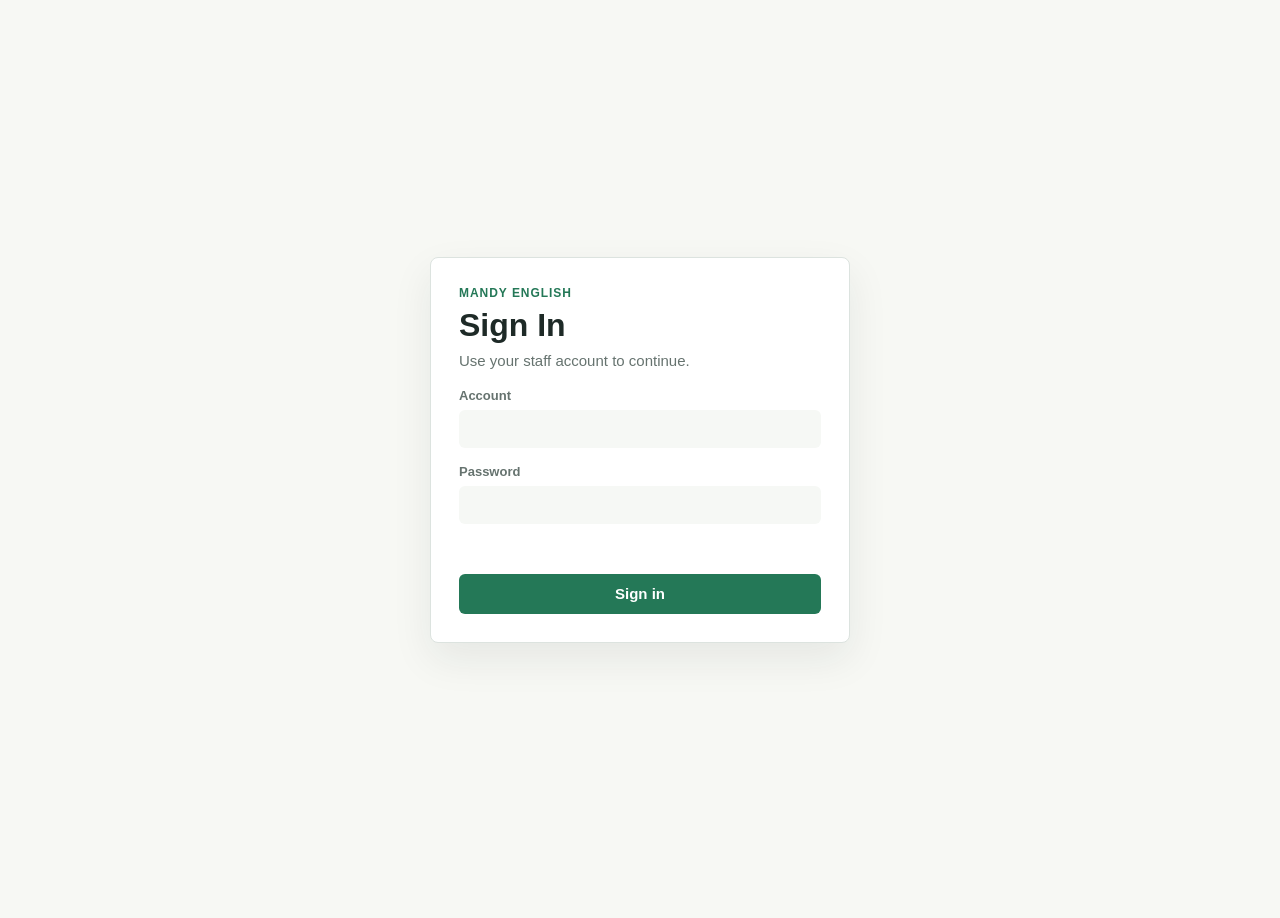
<file: index.html>
<!DOCTYPE html>
<html lang="en">
<head>
  <meta charset="UTF-8">
  <meta name="viewport" content="width=device-width, initial-scale=1.0">
  <meta name="theme-color" content="#0f5c51">
  <meta name="apple-mobile-web-app-capable" content="yes">
  <meta name="apple-mobile-web-app-status-bar-style" content="default">
  <meta name="apple-mobile-web-app-title" content="Mandy Dashboard">
  <title>Mandy English Student Management</title>
  <link rel="manifest" href="manifest.webmanifest">
  <link rel="apple-touch-icon" href="assets/mandy-logo.png">
  <link rel="stylesheet" href="styles.css?v=20261103-teachers-report1">
</head>
<body>
  <header class="app-header">
    <div class="app-brand">
      <span class="app-brand-mark">
        <img src="assets/mandy-logo.png" alt="Mandy English logo">
      </span>
      <div>
        <p class="eyebrow">Student Management</p>
        <h1>Mandy English</h1>
      </div>
      <button id="sidebarToggle" class="sidebar-toggle nav-collapse-button" type="button" aria-label="Collapse navigation" aria-expanded="true">
        <span aria-hidden="true">☰</span>
      </button>
      <button id="mobileQuickLoadDriveData" class="quick-drive-button mobile-quick-drive" type="button" aria-label="Load data from Drive" title="Load from Drive">
        <svg viewBox="0 0 24 24" aria-hidden="true">
          <path d="M12 4v10"/>
          <path d="m8 10 4 4 4-4"/>
          <path d="M5 17.5A4.5 4.5 0 0 1 7.8 9.4 5.5 5.5 0 0 1 18.4 11 3.5 3.5 0 0 1 18 18H6.5"/>
        </svg>
      </button>
    </div>
    <div class="header-actions">
      <button id="themeToggle" class="theme-toggle" type="button" aria-label="Theme is fixed to light" hidden>Light</button>
      <button id="quickLoadDriveData" class="quick-drive-button" type="button" aria-label="Load data from Drive" title="Load from Drive">
        <svg viewBox="0 0 24 24" aria-hidden="true">
          <path d="M12 4v10"/>
          <path d="m8 10 4 4 4-4"/>
          <path d="M5 17.5A4.5 4.5 0 0 1 7.8 9.4 5.5 5.5 0 0 1 18.4 11 3.5 3.5 0 0 1 18 18H6.5"/>
        </svg>
      </button>
      <div class="account-menu">
        <button id="currentUserPill" class="current-user-pill" type="button" aria-haspopup="true" aria-expanded="false" hidden></button>
        <div id="accountDropdown" class="account-dropdown" aria-label="Account tools">
          <button id="loadDriveData" class="ghost-button" type="button">Load from Drive</button>
          <button id="saveDriveData" class="ghost-button" type="button">Save to Drive</button>
          <button id="saveData" class="primary-button" type="button">Save changes</button>
          <button id="exportBackup" class="ghost-button" type="button">Export Backup</button>
          <button id="importBackup" class="ghost-button" type="button">Import Backup</button>
          <button id="resetOwnPassword" class="ghost-button" type="button">Reset password</button>
          <button id="signOut" class="ghost-button" type="button">Sign out</button>
          <button id="resetData" class="ghost-button developer-only-action" type="button">Reset sample data</button>
        </div>
      </div>
      <input id="importBackupFile" class="hidden-file-input" type="file" accept="application/json,.json">
    </div>
  </header>

  <main>
    <div class="mobile-command-bar" aria-label="Mobile controls">
      <button id="mobileTabsToggle" class="ghost-button mobile-command-button" type="button" aria-expanded="false">Menu</button>
      <button id="mobileAccountToggle" class="ghost-button mobile-command-button" type="button" aria-expanded="false">Account</button>
    </div>
    <nav class="tabs" aria-label="Main sections">
      <span class="nav-section-label">Daily Work</span>
      <button class="tab-button" data-tab="dashboardTab" type="button"><span class="nav-icon" aria-hidden="true"><svg viewBox="0 0 24 24"><path d="M4 13.5 12 6l8 7.5"/><path d="M6.5 12.5V20h11v-7.5"/></svg></span><span class="nav-text">Dashboard</span></button>
      <button class="tab-button active" data-tab="scheduleTab" type="button"><span class="nav-icon" aria-hidden="true"><svg viewBox="0 0 24 24"><path d="M7 3v4M17 3v4M4 8h16M6 5h12a2 2 0 0 1 2 2v12H4V7a2 2 0 0 1 2-2Z"/><path d="M8 12h3M13 12h3M8 16h3M13 16h3"/></svg></span><span class="nav-text">Schedule</span></button>
      <button class="tab-button" data-tab="teachersTab" type="button"><span class="nav-icon" aria-hidden="true"><svg viewBox="0 0 24 24"><path d="M8 11a3 3 0 1 0 0-6 3 3 0 0 0 0 6ZM16 11a3 3 0 1 0 0-6 3 3 0 0 0 0 6ZM2.5 20v-2a5.5 5.5 0 0 1 11 0v2M12 20v-2a5.5 5.5 0 0 1 9.5-3.8V20"/></svg></span><span class="nav-text">Teachers</span></button>
      <button class="tab-button" data-tab="attendanceTab" type="button"><span class="nav-icon" aria-hidden="true"><svg viewBox="0 0 24 24"><path d="M9 11.5 11.5 14 16 9"/><path d="M6 4h12v16H6z"/></svg></span><span class="nav-text">Attendance</span></button>
      <button class="tab-button" data-tab="lessonLogTab" type="button"><span class="nav-icon" aria-hidden="true"><svg viewBox="0 0 24 24"><path d="M5 19h14"/><path d="M7 15.5 15.5 7l2.5 2.5-8.5 8.5H7z"/></svg></span><span class="nav-text">Lesson Log</span></button>
      <span class="nav-section-label">Office</span>
      <button class="tab-button" data-tab="studentsTab" type="button"><span class="nav-icon" aria-hidden="true"><svg viewBox="0 0 24 24"><path d="M12 12a4 4 0 1 0 0-8 4 4 0 0 0 0 8Z"/><path d="M5 20a7 7 0 0 1 14 0"/></svg></span><span class="nav-text">Student List</span></button>
      <button class="tab-button" data-tab="classesTab" type="button"><span class="nav-icon" aria-hidden="true"><svg viewBox="0 0 24 24"><path d="M5 5h14v14H5z"/><path d="M8 9h8M8 13h8M8 17h5"/></svg></span><span class="nav-text">Class List</span></button>
      <button class="tab-button" data-tab="tuitionSlipTab" type="button"><span class="nav-icon" aria-hidden="true"><svg viewBox="0 0 24 24"><path d="M7 4h10v16H7z"/><path d="M9 8h6M9 12h6M9 16h3"/></svg></span><span class="nav-text">Tuition Slip</span></button>
      <button class="tab-button" data-tab="studentProgressTab" type="button"><span class="nav-icon" aria-hidden="true"><svg viewBox="0 0 24 24"><path d="M5 18h14"/><path d="M7 16v-4M12 16V8M17 16v-7"/><path d="m14 6 3-3 3 3"/></svg></span><span class="nav-text">Student Progress</span></button>
      <button class="tab-button" data-tab="financeTab" type="button"><span class="nav-icon" aria-hidden="true"><svg viewBox="0 0 24 24"><path d="M12 3v18"/><path d="M16 7.5c0-1.4-1.5-2.5-4-2.5S8 6.2 8 7.8c0 3.7 8 1.9 8 5.7 0 1.6-1.5 2.5-4 2.5s-4-1.1-4-2.5"/></svg></span><span class="nav-text">Finance<span id="navFinanceNetProfit" class="nav-sub-value">0 VND</span></span></button>
    </nav>

    <section id="dashboardTab" class="tab-panel">
      <div class="dashboard" aria-label="Student dashboard">
        <article class="metric metric-active">
          <span>Active students</span>
          <strong id="activeCount">0</strong>
        </article>
        <article class="metric metric-class">
          <span>Active classes</span>
          <strong id="activeClassCount">0</strong>
        </article>
        <article class="metric metric-pause">
          <span>Temporary pause</span>
          <strong id="pauseCount">0</strong>
        </article>
        <article class="metric metric-stopped">
          <span>Stopped students</span>
          <strong id="stoppedCount">0</strong>
        </article>
      </div>
      <section class="assistant-panel" aria-label="Dashboard assistant">
        <div class="assistant-header">
          <div>
            <p class="eyebrow">Assistant</p>
            <h2>Quick Support</h2>
          </div>
          <span>Ask about students, classes, fees, or adding data</span>
        </div>
        <div id="assistantMessages" class="assistant-messages" aria-live="polite">
          <div class="assistant-message assistant-reply">Hi, I can help you quickly check students, classes, fees, and open the Add Student form.</div>
        </div>
        <form id="assistantForm" class="assistant-form">
          <input id="assistantInput" type="text" placeholder="Try: Stage 4 có bao nhiêu học viên? / thêm học viên An lớp Stage 4">
          <button class="primary-button" type="submit">Send</button>
        </form>
      </section>
      <section class="drive-sync-panel" aria-label="Google Drive sync">
        <div class="assistant-header">
          <div>
            <p class="eyebrow">Cloud Data</p>
            <h2>Google Drive Sync</h2>
          </div>
          <span id="driveSyncStatus">Local data only</span>
        </div>
        <div class="drive-sync-grid">
          <label>
            Google Apps Script URL
            <input id="driveSyncUrl" type="url" placeholder="Paste your Web App URL here">
          </label>
          <label>
            Sync password
            <input id="driveSyncToken" type="password" placeholder="Private password">
          </label>
        </div>
        <div class="drive-sync-actions">
          <button id="saveDriveSettings" class="ghost-button" type="button">Save sync settings</button>
          <button id="loadDriveDataDashboard" class="ghost-button" type="button">Load from Drive</button>
          <button id="saveDriveDataDashboard" class="primary-button" type="button">Save to Drive</button>
        </div>
      </section>
    </section>

    <section id="financeTab" class="panel tab-panel">
      <div class="section-title">
        <div>
          <p class="eyebrow">Revenue</p>
          <h2>Finance</h2>
        </div>
        <div class="section-actions finance-date-actions">
          <label>
            <span>View</span>
            <select id="financeViewMode">
              <option value="day">Day</option>
              <option value="custom">Custom range</option>
            </select>
          </label>
          <label>
            <span>Revenue date</span>
            <input id="financeDate" type="date">
          </label>
          <label id="financeStartField" class="hidden-field">
            <span>From</span>
            <input id="financeStartDate" type="date">
          </label>
          <label id="financeEndField" class="hidden-field">
            <span>To</span>
            <input id="financeEndDate" type="date">
          </label>
          <button id="financeToday" class="ghost-button" type="button">Today</button>
        </div>
      </div>
      <div class="finance-quick-ranges" aria-label="Finance quick ranges">
        <button class="ghost-button" type="button" data-finance-range="today">Today</button>
        <button class="ghost-button" type="button" data-finance-range="yesterday">Yesterday</button>
        <button class="ghost-button" type="button" data-finance-range="this-week">This week</button>
        <button class="ghost-button" type="button" data-finance-range="last-week">Last week</button>
        <button class="ghost-button" type="button" data-finance-range="this-month">This month</button>
        <button class="ghost-button" type="button" data-finance-range="last-month">Last month</button>
      </div>

      <div class="finance-overview" aria-label="Finance overview">
        <article class="finance-metric">
          <span id="financeRevenueLabel">Revenue</span>
          <strong id="financeDailyRevenue">0 VND</strong>
        </article>
        <article class="finance-metric">
          <span id="financeCostLabel">Cost</span>
          <strong id="financeDailyCost">0 VND</strong>
        </article>
        <article class="finance-metric finance-profit">
          <span>Net Profit</span>
          <strong id="financeNetProfit">0 VND</strong>
        </article>
        <article class="finance-metric">
          <span>Completed Lessons</span>
          <strong id="financeCompletedLessons">0</strong>
        </article>
        <article class="finance-metric finance-projected">
          <span id="financeProjectedLabel">Scheduled Revenue</span>
          <strong id="financeProjectedRevenue">0 VND</strong>
        </article>
      </div>

      <section class="finance-section">
        <div>
          <p class="eyebrow">Settings</p>
          <h3>Class Fee / Student / Lesson</h3>
        </div>
        <div class="table-wrap finance-table-wrap">
          <table class="finance-settings-table">
            <thead>
              <tr>
                <th>Class</th>
                <th>Active paid students</th>
                <th>Fee / student / lesson</th>
                <th>Estimated class revenue</th>
              </tr>
            </thead>
            <tbody id="financeClassFeeRows"></tbody>
          </table>
        </div>
      </section>

      <section class="finance-section">
        <div>
          <p class="eyebrow">Scheduled lessons</p>
          <h3 id="financeProjectedTitle">Scheduled Revenue Estimate</h3>
        </div>
        <div class="table-wrap finance-table-wrap">
          <table class="finance-projected-table">
            <thead>
              <tr>
                <th>Date</th>
                <th>Class</th>
                <th>Time</th>
                <th>Teacher</th>
                <th>Paid students</th>
                <th>Projected Revenue</th>
              </tr>
            </thead>
            <tbody id="financeProjectedRows"></tbody>
          </table>
        </div>
      </section>

      <section class="finance-section">
        <div>
          <p class="eyebrow">Done lessons</p>
          <h3 id="financeDetailTitle">Revenue Detail</h3>
        </div>
        <div class="table-wrap finance-table-wrap">
          <table class="finance-detail-table">
            <thead>
              <tr>
                <th>Date</th>
                <th>Class</th>
                <th>Time</th>
                <th>Teacher</th>
                <th>Paid students</th>
                <th>Revenue</th>
                <th>Cost</th>
                <th>Net Profit</th>
              </tr>
            </thead>
            <tbody id="financeRevenueRows"></tbody>
          </table>
        </div>
      </section>
    </section>

    <section id="studentsTab" class="panel tab-panel">
      <div class="section-title student-toolbar">
        <div>
          <h2>Students</h2>
        </div>
        <div class="section-actions student-toolbar-actions">
          <button id="addStudent" class="primary-button compact-action" type="button">Add</button>
          <a class="ghost-link compact-action" href="student-list-template.csv" download>CSV</a>
          <button id="tuitionFollowupButton" class="ghost-button tuition-followup-button compact-action" type="button">Follow-up</button>
        </div>
      </div>
      <div class="filters" aria-label="Student filters">
        <label>
          <span>Filter by class</span>
          <select id="filterClass">
            <option value="">All classes</option>
          </select>
        </label>
        <label>
          <span>Status</span>
          <select id="filterStatus">
            <option value="">All status</option>
            <option value="Active">Active</option>
            <option value="Temporary pause">Temporary pause</option>
            <option value="Stopped">Stopped</option>
          </select>
        </label>
        <button id="toggleStoppedStudents" class="ghost-button stopped-toggle-button" type="button" aria-pressed="false">Show stopped</button>
        <button id="clearFilters" class="ghost-button clear-filter-button" type="button">Clear</button>
      </div>
      <div class="table-wrap">
        <table class="student-table">
          <thead>
            <tr>
              <th>STT</th>
              <th>Student Name</th>
              <th>Class</th>
              <th>Contact</th>
              <th>Payment Type</th>
              <th>Lessons Done</th>
              <th>Fee Reminder</th>
              <th>Last Payment Date</th>
              <th>Next Due Date</th>
              <th>Status</th>
              <th></th>
            </tr>
          </thead>
          <tbody id="studentRows"></tbody>
        </table>
      </div>
    </section>

    <section id="classesTab" class="panel tab-panel">
      <div class="section-title">
        <div>
          <p class="eyebrow">Classes</p>
          <h2>Class List</h2>
        </div>
      </div>
      <div class="filters compact-filters" aria-label="Class filters">
        <label>
          <span>Filter by class</span>
          <select id="classListFilter">
            <option value="">All classes</option>
          </select>
        </label>
      </div>
      <div class="table-wrap">
        <table class="class-table">
          <thead>
            <tr>
              <th>Class Name</th>
              <th>Students</th>
              <th>Schedule</th>
              <th></th>
            </tr>
          </thead>
          <tbody id="classRows"></tbody>
        </table>
      </div>
      <div class="stopped-classes">
        <h3>Stopped Classes</h3>
        <div class="table-wrap">
          <table class="class-table">
            <thead>
              <tr>
                <th>Class Name</th>
                <th>Students</th>
                <th>Schedule</th>
                <th></th>
              </tr>
            </thead>
            <tbody id="stoppedClassRows"></tbody>
          </table>
        </div>
      </div>
    </section>

    <section id="scheduleTab" class="panel tab-panel active">
      <div class="section-title">
        <div>
          <p class="eyebrow">Weekly</p>
          <h2>Schedule</h2>
        </div>
        <div class="section-actions">
          <div class="week-picker" aria-label="Choose schedule week">
            <button id="previousWeek" class="week-nav-button" type="button" aria-label="Previous week">&lt;</button>
            <label>
              <span>Week</span>
              <select id="scheduleWeekSelect"></select>
            </label>
            <button id="nextWeek" class="week-nav-button" type="button" aria-label="Next week">&gt;</button>
            <button id="currentWeek" class="ghost-button" type="button">Current week</button>
          </div>
          <button id="exportScheduleCsv" class="ghost-button square-action" type="button" aria-label="Export schedule CSV" title="Export CSV">
            <span aria-hidden="true">CSV</span>
          </button>
          <button id="printSchedule" class="ghost-button square-action" type="button" aria-label="Print schedule" title="Print A4">
            <svg aria-hidden="true" viewBox="0 0 24 24" width="18" height="18">
              <path d="M7 8V3h10v5M7 17H5a2 2 0 0 1-2-2v-5h18v5a2 2 0 0 1-2 2h-2M7 14h10v7H7z" fill="none" stroke="currentColor" stroke-width="2" stroke-linejoin="round"/>
            </svg>
          </button>
        </div>
      </div>
      <div class="schedule-week-note">
        <label for="scheduleWeekNote">
          <span>Week Note</span>
          <textarea id="scheduleWeekNote" rows="2" placeholder="Holiday, class off reason, make-up note..."></textarea>
        </label>
      </div>
      <div id="mobileScheduleList" class="mobile-schedule-list" aria-label="Mobile weekly class schedule"></div>
      <div id="weeklySchedule" class="weekly-schedule" aria-label="Weekly class schedule"></div>
    </section>

    <section id="teachersTab" class="panel tab-panel" aria-labelledby="teachersTabTitle">
      <div class="section-title teachers-title">
        <div>
          <p class="eyebrow">Teaching schedule</p>
          <h2 id="teachersTabTitle">Teachers</h2>
        </div>
        <div class="teachers-week-controls" aria-label="Choose teachers period">
          <button id="teachersPreviousWeek" class="week-nav-button" type="button" aria-label="Previous period">&lt;</button>
          <strong id="teachersWeekRange"></strong>
          <button id="teachersNextWeek" class="week-nav-button" type="button" aria-label="Next period">&gt;</button>
          <button id="teachersCurrentWeek" class="ghost-button" type="button">Current period</button>
        </div>
      </div>
      <div class="teachers-report-tools">
        <div class="teachers-period-switch" role="group" aria-label="Report period">
          <button id="teachersWeekMode" type="button" aria-pressed="true">Week</button>
          <button id="teachersMonthMode" type="button" aria-pressed="false">Month</button>
        </div>
        <label class="teachers-filter">Teacher <select id="teachersFilter"><option value="">All teachers</option></select></label>
        <button id="teachersExportCsv" class="ghost-button" type="button" aria-label="Export teacher report CSV" title="Export teacher report CSV">CSV</button>
      </div>
      <div class="teachers-summary" aria-label="Teaching summary">
        <div><span>Teachers</span><strong id="teachersCount">0</strong></div>
        <div><span>Scheduled sessions</span><strong id="teachersSessionsCount">0</strong></div>
        <div><span>Done sessions</span><strong id="teachersDoneCount">0</strong></div>
        <div><span>Unassigned sessions</span><strong id="teachersUnassignedCount">0</strong></div>
      </div>
      <p id="teachersOffCount" class="teachers-off-note"></p>
      <div id="teachersCards" class="teachers-cards" aria-live="polite"></div>
    </section>

    <section id="attendanceTab" class="panel tab-panel">
      <div class="section-title">
        <div>
          <p class="eyebrow">Attendance</p>
          <h2>Attendance</h2>
        </div>
      </div>
      <div class="filters compact-filters" aria-label="Attendance filters">
        <label>
          <span>Filter by class</span>
          <select id="attendanceClassFilter">
            <option value="">All classes</option>
          </select>
        </label>
      </div>
      <div id="attendanceBoard" class="attendance-board" aria-label="Attendance board"></div>
    </section>

    <section id="lessonLogTab" class="panel tab-panel">
      <div class="section-title">
        <div>
          <p class="eyebrow">Teacher notes</p>
          <h2>Lesson Log</h2>
        </div>
      </div>
      <div class="filters lesson-log-filters" aria-label="Lesson log filters">
        <label>
          <span>Filter by class</span>
          <select id="lessonLogClassFilter">
            <option value="">All classes</option>
          </select>
        </label>
        <label>
          <span>Teacher</span>
          <input id="lessonLogTeacherFilter" type="text" placeholder="Teacher name">
        </label>
        <label>
          <span>Date</span>
          <input id="lessonLogDateFilter" type="date">
        </label>
        <button id="clearLessonLogFilters" class="ghost-button" type="button">Clear filters</button>
      </div>
      <div id="lessonLogBoard" class="lesson-log-board" aria-label="Lesson log history"></div>
    </section>

    <section id="studentProgressTab" class="panel tab-panel">
      <div class="section-title">
        <div>
          <p class="eyebrow">Student notes</p>
          <h2>Student Progress</h2>
        </div>
        <div class="section-actions">
          <button id="copyParentDraft" class="ghost-button" type="button">Copy parent draft</button>
        </div>
      </div>
      <div class="filters student-progress-filters" aria-label="Student progress filters">
        <label>
          <span>Student</span>
          <select id="progressStudentSelect"></select>
        </label>
        <label>
          <span>Time range</span>
          <select id="progressRangeFilter">
            <option value="14">Last 2 weeks</option>
            <option value="30">Last 1 month</option>
            <option value="90">Last 3 months</option>
            <option value="all">All time</option>
          </select>
        </label>
        <label>
          <span>Performance</span>
          <select id="progressPerformanceFilter">
            <option value="">All performance</option>
            <option value="Excellent">Excellent</option>
            <option value="Good">Good</option>
            <option value="Improving">Improving</option>
            <option value="Needs Practice">Needs Practice</option>
            <option value="Absent">Absent</option>
          </select>
        </label>
      </div>
      <div id="studentProgressBoard" class="student-progress-board" aria-label="Student progress board"></div>
    </section>

    <section id="tuitionSlipTab" class="panel tab-panel">
      <div class="section-title">
        <div>
          <p class="eyebrow">Payment document</p>
          <h2>Tuition Slip</h2>
        </div>
        <div class="section-actions">
          <button id="printTuitionSlip" class="primary-button" type="button">Print / Save PDF</button>
        </div>
      </div>

      <div class="tuition-slip-workspace">
        <div class="filters tuition-slip-controls" aria-label="Tuition slip controls">
          <label>
            <span>Student</span>
            <select id="tuitionStudentSelect"></select>
          </label>
          <label>
            <span>Course</span>
            <input id="tuitionCourseName" type="text">
          </label>
          <label>
            <span>Student Name</span>
            <input id="tuitionStudentName" type="text">
          </label>
          <label>
            <span>Package</span>
            <input id="tuitionPackage" type="text">
          </label>
          <label>
            <span>Start Date</span>
            <input id="tuitionStartDate" type="date">
          </label>
          <label>
            <span>End Date</span>
            <input id="tuitionEndDate" type="date">
          </label>
          <label>
            <span>Course Fee</span>
            <input id="tuitionCourseFee" type="text" placeholder="0 VND">
          </label>
          <label>
            <span>Discount</span>
            <input id="tuitionDiscount" type="text" placeholder="0 VND">
          </label>
          <label>
            <span>Total Fee</span>
            <input id="tuitionTotalFee" type="text" placeholder="0 VND">
          </label>
          <label>
            <span>Payment Due Date</span>
            <input id="tuitionDueDate" type="date">
          </label>
          <label class="tuition-comment-control">
            <span>Confirmation Note</span>
            <textarea id="tuitionComment" rows="3"></textarea>
          </label>
        </div>

        <article id="tuitionSlipPreview" class="tuition-slip-preview" aria-label="Tuition slip preview">
          <header class="tuition-slip-header">
            <div class="tuition-logo">
              <img src="assets/mandy-logo.png" alt="Mandy English logo">
              <div>
                <strong>Mandy English</strong>
                <small>Support: 0703 877 184</small>
              </div>
            </div>
            <div>
              <h3>TUITION SLIP</h3>
            </div>
          </header>

          <div class="tuition-slip-body">
            <section class="slip-confirmation-title">
              <h4>Course & Fee Confirmation</h4>
            </section>

            <div class="slip-section">
              <h4>Student Information</h4>
              <div class="slip-info-row">
                <span>Student Name</span>
                <strong id="slipStudentName">-</strong>
              </div>
              <div class="slip-info-row">
                <span>Course</span>
                <strong id="slipCourseName">-</strong>
              </div>
            </div>

            <div class="slip-section">
              <h4>Course Package</h4>
              <div class="slip-info-row">
                <span>Package</span>
                <strong id="slipPackage">-</strong>
              </div>
              <div class="slip-info-row">
                <span>Start Date</span>
                <strong id="slipStartDate">-</strong>
              </div>
              <div class="slip-info-row">
                <span>End Date</span>
                <strong id="slipEndDate">-</strong>
              </div>
            </div>

            <div class="slip-section slip-fee-section">
              <h4>Tuition Fee</h4>
              <div class="slip-info-row">
                <span>Course Fee</span>
                <strong id="slipCourseFee">0 VND</strong>
              </div>
              <div class="slip-info-row">
                <span>Discount</span>
                <strong id="slipDiscount">0 VND</strong>
              </div>
              <div class="slip-total-box">
                <span>Total</span>
                <strong id="slipTotalFee">0 VND</strong>
              </div>
            </div>

            <div class="slip-section slip-payment-due">
              <h4>Payment</h4>
              <div class="slip-info-row">
                <span>Payment Due Date</span>
                <strong id="slipDueDate">-</strong>
              </div>
            </div>

            <section class="slip-comment">
              <p id="slipComment">The course end date is based on the agreed class schedule and the number of sessions in the package.</p>
            </section>

            <footer class="slip-payment">
              <p>Mandyenglish.com</p>
              <div class="slip-qr-card">
                <span>Payment Code</span>
                <div id="slipQrPreview" class="slip-qr-placeholder">
                  <img src="assets/payment-qr.png" alt="Payment QR">
                </div>
                <strong>ACB</strong>
                <b>899556</b>
                <small>Nguyen Le Minh</small>
              </div>
            </footer>
          </div>
        </article>
      </div>
    </section>

  </main>

  <div id="studentModal" class="modal-backdrop" aria-hidden="true">
    <form id="studentForm" class="modal" aria-labelledby="studentModalTitle">
      <div class="modal-header">
        <div>
          <p id="studentModalEyebrow" class="eyebrow">New student</p>
          <h2 id="studentModalTitle">Add Student</h2>
        </div>
        <button id="closeStudentModal" class="icon-button" type="button" aria-label="Close">x</button>
      </div>

      <div class="form-grid">
        <label>
          <span>Student Name</span>
          <input id="newStudentName" name="name" type="text" required>
        </label>
        <label>
          <span>Class</span>
          <select id="newStudentClassSelect"></select>
        </label>
        <label id="newClassField" class="hidden-field">
          <span>New Class Name</span>
          <input id="newStudentClassNew" type="text" list="classOptions">
        </label>
        <label>
          <span>Contact</span>
          <input id="newStudentContact" name="contact" type="text">
        </label>
        <label>
          <span>Payment Type</span>
          <select id="newStudentPayment" name="paymentType">
            <option value="Monthly">Monthly</option>
            <option value="Monthly Dis (%)">Monthly Dis (%)</option>
            <option value="Course">Course</option>
            <option value="Course Dis (%)">Course Dis (%)</option>
            <option value="Free">Free</option>
          </select>
        </label>
        <label id="discountField" class="hidden-field">
          <span>Discount (%)</span>
          <input id="newStudentDiscount" name="discountPercent" type="number" min="0" max="100" step="1" value="0">
        </label>
        <label>
          <span>Lessons Done</span>
          <input id="newStudentLessons" name="lessonsDone" type="number" min="0" step="1" value="0">
        </label>
        <label>
          <span>Total Lessons</span>
          <input id="newStudentTotalLessons" name="totalLessons" type="number" min="1" step="1" value="8">
        </label>
        <label>
          <span>Paid Lessons</span>
          <input id="newStudentPaidLessons" name="paidLessons" type="number" min="1" step="1" value="8">
        </label>
        <label>
          <span>Last Payment Date</span>
          <input id="newStudentLastPayment" name="lastPaymentDate" type="date">
        </label>
        <label>
          <span>Next Due Date</span>
          <input id="newStudentNextDue" name="nextDueDate" type="date">
        </label>
        <label>
          <span>Status</span>
          <select id="newStudentStatus" name="status">
            <option value="Active">Active</option>
            <option value="Temporary pause">Temporary pause</option>
            <option value="Stopped">Stopped</option>
          </select>
        </label>
      </div>

      <div class="modal-actions">
        <button id="deleteStudentModal" class="danger-button" type="button">Delete student</button>
        <div class="modal-save-actions">
          <button id="cancelStudentModal" class="ghost-button" type="button">Cancel</button>
          <button class="primary-button" type="submit">Save student</button>
        </div>
      </div>
    </form>
  </div>

  <div id="scheduleModal" class="modal-backdrop" aria-hidden="true">
    <form id="scheduleForm" class="modal compact-modal" aria-labelledby="scheduleModalTitle">
      <div class="modal-header">
        <div>
          <p id="scheduleModalEyebrow" class="eyebrow">Class schedule</p>
          <h2 id="scheduleModalTitle">Choose Schedule</h2>
        </div>
        <button id="closeScheduleModal" class="icon-button" type="button" aria-label="Close">x</button>
      </div>

      <div id="scheduleRows" class="schedule-picker"></div>

      <div class="schedule-scope" aria-label="Schedule apply scope">
        <p>Apply schedule change</p>
        <label>
          <input type="radio" name="scheduleApplyScope" value="from-week" checked>
          <span>From selected week forward</span>
        </label>
        <label>
          <input type="radio" name="scheduleApplyScope" value="all-weeks">
          <span>Apply to all weeks</span>
        </label>
      </div>

      <div class="modal-actions">
        <div class="modal-save-actions">
          <button id="addScheduleSlot" class="ghost-button" type="button">Add time</button>
          <button id="stopClassSchedule" class="danger-button show" type="button">Stop from week</button>
        </div>
        <div class="modal-save-actions">
          <button id="cancelScheduleModal" class="ghost-button" type="button">Cancel</button>
          <button class="primary-button" type="submit">Save schedule</button>
        </div>
      </div>
    </form>
  </div>

  <div id="paymentModal" class="modal-backdrop" aria-hidden="true">
    <form id="paymentForm" class="modal compact-modal" aria-labelledby="paymentModalTitle">
      <div class="modal-header">
        <div>
          <p id="paymentModalEyebrow" class="eyebrow">Payment</p>
          <h2 id="paymentModalTitle">Add Payment</h2>
        </div>
        <button id="closePaymentModal" class="icon-button" type="button" aria-label="Close">x</button>
      </div>

      <div id="paymentStudentSummary" class="lesson-log-summary"></div>

      <div class="form-grid payment-form-grid">
        <label>
          <span>Payment Date</span>
          <input id="paymentDate" type="date" required>
        </label>
        <label>
          <span>Package</span>
          <select id="paymentPackage">
            <option value="Monthly">Monthly (+8 lessons)</option>
            <option value="Course">Course (+24 lessons)</option>
            <option value="Custom">Custom lessons</option>
          </select>
        </label>
        <label>
          <span>Lessons Added</span>
          <input id="paymentLessons" type="number" min="1" step="1" value="8">
        </label>
        <label>
          <span>Note</span>
          <input id="paymentNote" type="text" placeholder="Optional">
        </label>
      </div>

      <div class="payment-history-section">
        <h3>Payment History</h3>
        <div id="paymentHistoryList" class="payment-history-list"></div>
      </div>

      <div class="modal-actions">
        <button id="cancelPaymentModal" class="ghost-button" type="button">Cancel</button>
        <button class="primary-button" type="submit">Save payment</button>
      </div>
    </form>
  </div>

  <div id="attendanceDateModal" class="modal-backdrop" aria-hidden="true">
    <div class="modal compact-modal" role="dialog" aria-labelledby="attendanceDateModalTitle">
      <div class="modal-header">
        <div>
          <p class="eyebrow">Attendance date</p>
          <h2 id="attendanceDateModalTitle">Choose Date</h2>
        </div>
        <button id="closeAttendanceDateModal" class="icon-button" type="button" aria-label="Close">x</button>
      </div>

      <label class="date-modal-field">
        <span>Date</span>
        <input id="attendanceDateInput" type="date">
      </label>

      <div class="modal-actions">
        <button id="clearAttendanceDate" class="danger-button show" type="button">Clear</button>
        <div class="modal-save-actions">
          <button id="cancelAttendanceDate" class="ghost-button" type="button">Cancel</button>
          <button id="applyAttendanceDate" class="primary-button" type="button">Apply</button>
        </div>
      </div>
    </div>
  </div>

  <div id="lessonLogModal" class="modal-backdrop" aria-hidden="true">
    <form id="lessonLogForm" class="modal lesson-log-modal" aria-labelledby="lessonLogModalTitle">
      <div class="modal-header">
        <div>
          <p id="lessonLogModalEyebrow" class="eyebrow">Lesson log</p>
          <h2 id="lessonLogModalTitle">Save Lesson Log</h2>
        </div>
        <button id="closeLessonLogModal" class="icon-button" type="button" aria-label="Close">x</button>
      </div>

      <div id="lessonLogSessionSummary" class="lesson-log-summary"></div>

      <div class="lesson-log-fields">
        <label>
          <span>What did you teach today?</span>
          <textarea id="lessonLogTaught" rows="3"></textarea>
        </label>
        <label>
          <span>Homework</span>
          <textarea id="lessonLogHomework" rows="2"></textarea>
        </label>
        <label>
          <span>General note</span>
          <textarea id="lessonLogNote" rows="2"></textarea>
        </label>
      </div>

      <div class="student-note-section">
        <h3>Student notes</h3>
        <div id="lessonLogStudentNotes" class="student-note-list"></div>
      </div>

      <div class="modal-actions">
        <button id="cancelLessonLogModal" class="ghost-button" type="button">Cancel</button>
        <button class="primary-button" type="submit">Save log & mark done</button>
      </div>
    </form>
  </div>

  <div id="authOverlay" class="auth-overlay" aria-hidden="true">
    <form id="loginForm" class="auth-card" aria-labelledby="loginTitle">
      <div>
        <p class="eyebrow">Mandy English</p>
        <h2 id="loginTitle">Sign In</h2>
        <p class="auth-help">Use your staff account to continue.</p>
      </div>
      <label>
        <span>Account</span>
        <input id="loginUsername" type="text" autocomplete="username" required>
      </label>
      <label>
        <span>Password</span>
        <input id="loginPassword" type="password" autocomplete="current-password" required>
      </label>
      <p id="loginError" class="auth-error" aria-live="polite"></p>
      <button class="primary-button" type="submit">Sign in</button>
    </form>
  </div>

  <div id="passwordResetModal" class="modal-backdrop" aria-hidden="true">
    <form id="passwordResetForm" class="modal compact-modal" aria-labelledby="passwordResetTitle">
      <div class="modal-header">
        <div>
          <p class="eyebrow">Account Security</p>
          <h2 id="passwordResetTitle">Reset Password</h2>
        </div>
      </div>
      <p class="auth-help">Please change the default password before using the dashboard.</p>
      <div class="form-grid">
        <label>
          <span>New Password</span>
          <input id="newPassword" type="password" autocomplete="new-password" minlength="4" required>
        </label>
        <label>
          <span>Confirm Password</span>
          <input id="confirmNewPassword" type="password" autocomplete="new-password" minlength="4" required>
        </label>
      </div>
      <p id="passwordResetError" class="auth-error" aria-live="polite"></p>
      <div class="modal-actions">
        <button class="primary-button" type="submit">Save new password</button>
      </div>
    </form>
  </div>

  <datalist id="classOptions"></datalist>
  <div id="toast" class="toast" role="status" aria-live="polite">Saved</div>
  <script src="script.js?v=20261103-teachers-report1"></script>
  <script>
    if ("serviceWorker" in navigator) {
      window.addEventListener("load", () => {
        navigator.serviceWorker.register("service-worker.js").catch(() => {});
      });
    }
  </script>
</body>
</html>
</file>
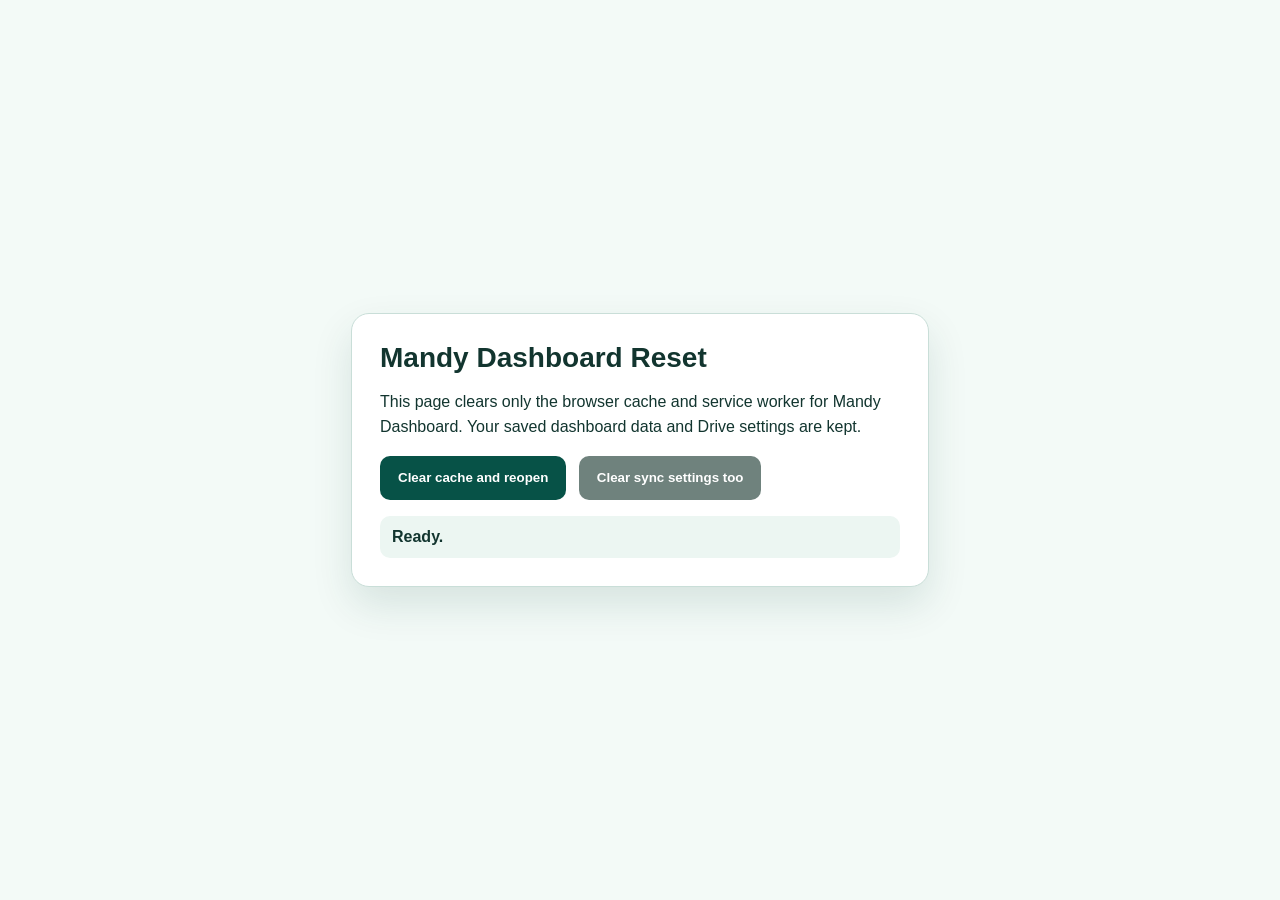
<file: reset-cache.html>
<!doctype html>
<html lang="en">
<head>
  <meta charset="utf-8">
  <meta name="viewport" content="width=device-width, initial-scale=1">
  <title>Mandy Dashboard Cache Reset</title>
  <style>
    body {
      margin: 0;
      min-height: 100vh;
      display: grid;
      place-items: center;
      background: #f3faf7;
      color: #12352f;
      font-family: Arial, sans-serif;
    }

    main {
      width: min(520px, calc(100% - 32px));
      padding: 28px;
      border: 1px solid #c9ded8;
      border-radius: 18px;
      background: #fff;
      box-shadow: 0 18px 40px rgba(12, 68, 57, 0.12);
    }

    h1 {
      margin: 0 0 12px;
      font-size: 28px;
    }

    p {
      line-height: 1.55;
    }

    button, a {
      display: inline-flex;
      align-items: center;
      justify-content: center;
      min-height: 44px;
      padding: 0 18px;
      border-radius: 10px;
      border: 0;
      color: #fff;
      background: #075247;
      font-weight: 700;
      text-decoration: none;
      cursor: pointer;
    }

    button.secondary {
      margin-left: 8px;
      background: #6f827d;
    }

    #status {
      margin-top: 16px;
      padding: 12px;
      border-radius: 10px;
      background: #ecf6f2;
      font-weight: 700;
    }
  </style>
</head>
<body>
  <main>
    <h1>Mandy Dashboard Reset</h1>
    <p>This page clears only the browser cache and service worker for Mandy Dashboard. Your saved dashboard data and Drive settings are kept.</p>
    <button id="resetCache" type="button">Clear cache and reopen</button>
    <button id="resetSync" class="secondary" type="button">Clear sync settings too</button>
    <div id="status">Ready.</div>
  </main>

  <script>
    const statusBox = document.querySelector("#status");

    async function clearCache(options = {}) {
      statusBox.textContent = "Clearing Mandy Dashboard cache...";

      if ("serviceWorker" in navigator) {
        const registrations = await navigator.serviceWorker.getRegistrations();
        await Promise.all(registrations.map(registration => registration.unregister()));
      }

      if ("caches" in window) {
        const keys = await caches.keys();
        await Promise.all(keys.map(key => caches.delete(key)));
      }

      if (options.syncSettings) {
        localStorage.removeItem("mandyEnglishDriveSyncSettings");
      }

      statusBox.textContent = "Done. Reopening Mandy Dashboard...";
      window.setTimeout(() => {
        window.location.href = "./index.html?v=after-reset-" + Date.now();
      }, 800);
    }

    document.querySelector("#resetCache").addEventListener("click", () => {
      clearCache();
    });

    document.querySelector("#resetSync").addEventListener("click", () => {
      clearCache({ syncSettings: true });
    });
  </script>
</body>
</html>
</file>
<file: styles.css>
:root {
  --bg: #f7f8f4;
  --panel: #ffffff;
  --panel-soft: #fbfcfa;
  --ink: #1e2a27;
  --muted: #66736f;
  --line: #dce3df;
  --green: #247857;
  --green-soft: #e5f4ec;
  --amber: #986a19;
  --amber-soft: #fff3d8;
  --red: #af3d37;
  --red-soft: #fde7e5;
  --blue: #2f5d86;
  --blue-soft: #e7f0f7;
  --shadow: 0 16px 40px rgba(30, 42, 39, 0.08);
}

.teachers-title {
  gap: 16px;
  flex-wrap: wrap;
}

.teachers-week-controls {
  display: flex;
  align-items: center;
  gap: 8px;
  margin-left: auto;
}

.teachers-week-controls strong {
  min-width: 136px;
  text-align: center;
  font-size: 14px;
  font-weight: 700;
}

.teachers-report-tools {
  display: flex;
  align-items: end;
  gap: 10px;
  margin-top: 16px;
}

.teachers-period-switch {
  display: flex;
  padding: 3px;
  border: 1px solid var(--line);
  border-radius: 6px;
  background: var(--panel-soft);
}

.teachers-period-switch button {
  min-width: 68px;
  min-height: 38px;
  border: 0;
  border-radius: 4px;
  background: transparent;
  color: var(--ink);
  cursor: pointer;
}

.teachers-period-switch button[aria-pressed="true"] {
  background: var(--green);
  color: #fff;
}

.teachers-filter {
  display: grid;
  gap: 3px;
  min-width: 190px;
  font-size: 12px;
  color: var(--muted);
}

.teachers-filter select {
  min-height: 44px;
  padding: 0 10px;
  border: 1px solid var(--line);
  border-radius: 4px;
  background: var(--panel);
  color: var(--ink);
  font: inherit;
  font-size: 14px;
}

.teachers-report-tools > .ghost-button { min-height: 44px; }

.teachers-summary {
  display: grid;
  grid-template-columns: repeat(4, minmax(0, 1fr));
  gap: 10px;
  margin: 20px 0 8px;
}

.teachers-summary > div {
  display: flex;
  align-items: baseline;
  justify-content: space-between;
  gap: 12px;
  padding: 16px 18px;
  border: 1px solid var(--line);
  border-radius: 6px;
  background: var(--panel-soft);
}

.teachers-summary span {
  color: var(--muted);
  font-size: 13px;
  font-weight: 700;
}

.teachers-summary strong {
  color: var(--green);
  font-size: 26px;
  line-height: 1;
}

.teachers-off-note {
  min-height: 22px;
  margin: 0 0 12px;
  color: var(--muted);
  font-size: 12px;
}

.teachers-cards {
  display: grid;
  grid-template-columns: repeat(2, minmax(0, 1fr));
  gap: 14px;
}

.teacher-week-card {
  min-width: 0;
  padding: 18px;
  border: 1px solid var(--line);
  border-radius: 6px;
  background: var(--panel);
}

.teacher-week-card-head {
  display: flex;
  align-items: baseline;
  justify-content: space-between;
  gap: 12px;
}

.teacher-week-card-head h3 {
  min-width: 0;
  margin: 0;
  overflow-wrap: anywhere;
  font-size: 20px;
}

.teacher-week-card-head strong {
  flex: none;
  color: var(--green);
  font-size: 15px;
}

.teacher-week-classes {
  margin: 4px 0 15px;
  color: var(--muted);
  font-size: 12px;
  overflow-wrap: anywhere;
}

.teacher-session-list {
  margin: 0;
  padding: 0;
  list-style: none;
}

.teacher-session-list li {
  display: flex;
  justify-content: space-between;
  gap: 12px;
  padding: 9px 0;
  border-top: 1px solid var(--line);
  font-size: 13px;
}

.teacher-session-list li span {
  color: var(--muted);
}

.teacher-session-list li strong {
  max-width: 45%;
  text-align: right;
  overflow-wrap: anywhere;
}

.teachers-empty {
  grid-column: 1 / -1;
  margin: 0;
  padding: 26px;
  border: 1px dashed var(--line);
  color: var(--muted);
  text-align: center;
}

@media (max-width: 1050px) {
  .teachers-cards { grid-template-columns: 1fr; }
}

@media (max-width: 760px) {
  .teachers-report-tools {
    display: grid;
    grid-template-columns: 1fr auto;
  }
  .teachers-filter { grid-column: 1 / -1; grid-row: 2; min-width: 0; }
  .teachers-report-tools > .ghost-button { grid-column: 2; grid-row: 1; }
  .teachers-week-controls {
    width: 100%;
    margin-left: 0;
  }

  .teachers-week-controls strong { flex: 1; min-width: 0; }
  .teachers-week-controls .ghost-button { padding-inline: 9px; font-size: 12px; }
  .teachers-summary { grid-template-columns: 1fr 1fr; }
  .teachers-summary > div { padding: 13px; }
  .teachers-summary span { font-size: 12px; }
  .teachers-summary strong { font-size: 23px; }
}

@media (max-width: 400px) {
  .teacher-session-list li { display: grid; gap: 4px; }
  .teacher-session-list li strong { grid-row: 1; max-width: none; text-align: left; }
  .teacher-session-list li span { grid-row: 2; }
}

body[data-theme="dark"] {
  --bg: #101815;
  --panel: #13251f;
  --panel-soft: #1d322b;
  --ink: #edf7f2;
  --muted: #b9cbc5;
  --line: #2f4a41;
  --green: #7fd7c4;
  --green-soft: #0f5f52;
  --amber: #f0c36e;
  --amber-soft: #3d3018;
  --red: #f08b83;
  --red-soft: #3f211f;
  --blue: #9bc7ed;
  --blue-soft: #1d3549;
  --shadow: 0 18px 42px rgba(0, 0, 0, 0.28);
}

* {
  box-sizing: border-box;
}

[hidden] {
  display: none !important;
}

body {
  margin: 0;
  min-height: 100vh;
  background: var(--bg);
  color: var(--ink);
  font-family: Inter, "Segoe UI", "Helvetica Neue", "Noto Sans", Arial, sans-serif;
  font-size: 15px;
  font-weight: 400;
}

.app-header {
  display: flex;
  align-items: center;
  justify-content: space-between;
  gap: 20px;
  padding: 28px clamp(18px, 4vw, 48px);
  background: var(--panel);
  border-bottom: 1px solid var(--line);
}

.app-brand {
  display: flex;
  align-items: center;
  gap: 16px;
  min-width: 0;
}

.app-brand > div {
  min-width: 0;
}

.app-brand-mark {
  display: none;
  width: 64px;
  height: 64px;
  overflow: hidden;
  place-items: center;
  border-radius: 18px;
  background: #ffffff;
  box-shadow: 0 16px 35px rgba(0, 0, 0, 0.14);
}

.app-brand-mark img {
  width: 100%;
  height: 100%;
  object-fit: contain;
}

body[data-theme="dark"] .app-header {
  background: linear-gradient(135deg, #075247, #5bb8a6);
  color: #ffffff;
}

body[data-theme="dark"] .app-header .eyebrow,
body[data-theme="dark"] .app-header .current-user-pill span {
  color: rgba(255, 255, 255, 0.82);
}

.app-header h1,
.section-title h2 {
  margin: 0;
  letter-spacing: 0;
}

.app-header h1 {
  font-size: clamp(28px, 3.4vw, 42px);
  font-weight: 600;
  line-height: 1.05;
}

.eyebrow {
  margin: 0 0 7px;
  color: var(--green);
  font-size: 12px;
  font-weight: 700;
  letter-spacing: 0.08em;
  text-transform: uppercase;
}

.header-actions,
.section-title {
  display: flex;
  align-items: center;
  justify-content: space-between;
  gap: 12px;
}

.current-user-pill {
  display: flex;
  align-items: center;
  gap: 10px;
  min-width: 0;
  padding: 8px 12px;
  border: 1px solid var(--line);
  border-radius: 10px;
  background: var(--green-soft);
  color: var(--ink);
  font: inherit;
  font-size: 13px;
  font-weight: 650;
}

.current-user-pill::after {
  content: "⌄";
  color: var(--muted);
  font-size: 14px;
}

.current-user-pill span {
  color: var(--muted);
  font-size: 11px;
  text-transform: uppercase;
}

.theme-toggle,
.sidebar-toggle {
  display: inline-flex;
  align-items: center;
  justify-content: center;
  min-height: 42px;
  padding: 0 12px;
  border: 1px solid var(--line);
  border-radius: 8px;
  background: var(--panel-soft);
  color: var(--green);
  font-size: 12px;
  font-weight: 800;
}

.sidebar-toggle {
  width: 42px;
  padding: 0;
  font-size: 18px;
}

.theme-toggle {
  display: none !important;
}

.quick-drive-button {
  display: inline-grid;
  width: 42px;
  min-width: 42px;
  height: 42px;
  min-height: 42px;
  place-items: center;
  padding: 0;
  border: 1px solid var(--line);
  border-radius: 8px;
  background: var(--green-soft);
  color: var(--green);
}

.quick-drive-button svg {
  width: 20px;
  height: 20px;
  fill: none;
  stroke: currentColor;
  stroke-linecap: round;
  stroke-linejoin: round;
  stroke-width: 2;
}

.quick-drive-button:hover {
  background: var(--green);
  color: #ffffff;
}

.mobile-quick-drive {
  display: none;
}

.account-menu {
  position: relative;
}

.account-dropdown {
  position: absolute;
  top: calc(100% + 10px);
  right: 0;
  z-index: 55;
  display: none;
  width: 220px;
  padding: 8px;
  border: 1px solid var(--line);
  border-radius: 12px;
  background: var(--panel);
  box-shadow: 0 18px 42px rgba(23, 40, 35, 0.18);
}

body.account-menu-open .account-dropdown {
  display: grid;
  gap: 6px;
}

.account-dropdown .ghost-button {
  display: flex;
  align-items: center;
  width: 100%;
  justify-content: flex-start;
  min-height: 40px;
  border: 0;
  border-radius: 9px;
  background: transparent;
  color: var(--ink);
  font-size: 13px;
  font-weight: 600;
  text-align: left;
}

.account-dropdown .primary-button {
  display: flex;
  align-items: center;
  width: 100%;
  justify-content: flex-start;
  min-height: 40px;
  border-radius: 9px;
  font-size: 13px;
  text-align: left;
}

.account-dropdown .ghost-button:hover {
  background: var(--green-soft);
  color: var(--green);
}

.hidden-file-input {
  display: none;
}

.role-hidden {
  display: none !important;
}

.developer-only-action {
  display: none !important;
}

.mobile-command-bar {
  display: none;
}

.mobile-bottom-nav,
.mobile-more-sheet,
.mobile-home-panel {
  display: none;
}

main {
  width: min(1400px, 100%);
  margin: 0 auto;
  padding: 24px clamp(14px, 4vw, 48px) 48px;
}

.tabs {
  display: flex;
  gap: 8px;
  margin-bottom: 20px;
  overflow-x: auto;
}

.nav-section-label {
  display: none;
}

.tab-button {
  display: inline-flex;
  align-items: center;
  justify-content: center;
  min-width: 130px;
  padding: 0 16px;
  border: 1px solid var(--line);
  background: #ffffff;
  color: var(--muted);
}

.tab-button.active {
  border-color: var(--green);
  background: var(--green);
  color: #ffffff;
}

@media (min-width: 761px) {
  body[data-theme="dark"] {
    background: #101815;
  }

  .app-header {
    width: min(1500px, calc(100% - clamp(24px, 5vw, 76px)));
    margin: 18px auto 0;
    padding: 18px 28px;
    border: 1px solid var(--line);
    border-bottom: 0;
    border-radius: 20px 20px 0 0;
  }

  body[data-theme="dark"] .app-header {
    border-color: #315d51;
  }

  .app-brand-mark {
    display: grid;
  }

  .app-brand {
    flex: 0 0 auto;
    min-width: 360px;
  }

  .app-header h1 {
    font-size: clamp(28px, 2.1vw, 36px);
    white-space: nowrap;
  }

  body[data-theme="dark"] .theme-toggle,
  body[data-theme="dark"] .sidebar-toggle,
  body[data-theme="dark"] .current-user-pill,
  body[data-theme="dark"] .header-actions .ghost-button {
    border-color: rgba(255, 255, 255, 0.34);
    background: rgba(255, 255, 255, 0.12);
    color: #ffffff;
  }

  body[data-theme="dark"] .header-actions .primary-button {
    border-color: #006b5d;
    background: #006b5d;
    color: #ffffff;
  }

  main {
    display: grid;
    grid-template-columns: 248px minmax(0, 1fr);
    gap: 0;
    width: min(1500px, calc(100% - clamp(24px, 5vw, 76px)));
    padding: 0 0 44px;
    transition: grid-template-columns 180ms ease;
  }

  body.sidebar-collapsed main {
    grid-template-columns: 82px minmax(0, 1fr);
  }

  .tabs {
    align-self: stretch;
    display: flex;
    flex-direction: column;
    gap: 4px;
    margin: 0;
    padding: 26px 14px;
    overflow: visible;
    border: 1px solid #152b35;
    border-top: 0;
    border-radius: 0 0 0 18px;
    background: #14232c;
    box-shadow: inset -1px 0 0 rgba(255, 255, 255, 0.04);
  }

  .nav-collapse-button {
    flex: 0 0 auto;
    margin-left: 2px;
    border-color: rgba(255, 255, 255, 0.16);
    background: #14232c;
    color: #eaf7f4;
  }

  body.sidebar-collapsed .nav-collapse-button {
    align-self: center;
  }

  body.sidebar-collapsed .tabs {
    padding-inline: 10px;
  }

  .nav-section-label {
    display: block;
    margin: 18px 12px 8px;
    color: rgba(255, 255, 255, 0.48);
    font-size: 11px;
    font-weight: 900;
    letter-spacing: 0.13em;
    text-transform: uppercase;
  }

  body.sidebar-collapsed .nav-section-label {
    display: none;
  }

  .nav-section-label:first-child {
    margin-top: 0;
  }

  .tab-button {
    justify-content: flex-start;
    gap: 13px;
    width: 100%;
    min-width: 0;
    min-height: 46px;
    padding: 0 14px;
    border: 0;
    border-left: 3px solid transparent;
    border-radius: 0 10px 10px 0;
    background: transparent;
    color: rgba(255, 255, 255, 0.86);
    font-size: 16px;
    font-weight: 550;
    text-align: left;
  }

  .nav-sub-value {
    display: block;
    margin-top: 3px;
    color: rgba(255, 255, 255, 0.58);
    font-size: 11px;
    font-weight: 600;
    line-height: 1.1;
  }

  .tab-button:hover {
    background: rgba(255, 255, 255, 0.06);
    color: #ffffff;
  }

  .nav-icon {
    display: inline-grid;
    width: 22px;
    height: 22px;
    flex: 0 0 22px;
    place-items: center;
    background: transparent;
    color: rgba(255, 255, 255, 0.68);
    line-height: 1;
  }

  .nav-icon svg {
    width: 21px;
    height: 21px;
    fill: none;
    stroke: currentColor;
    stroke-linecap: round;
    stroke-linejoin: round;
    stroke-width: 1.9;
  }

  .tab-button.active .nav-icon,
  .tab-button:hover .nav-icon {
    color: #64e3d5;
  }

  body.sidebar-collapsed .tab-button {
    justify-content: center;
    width: 58px;
    padding: 0;
    border-left: 0;
    border-radius: 12px;
    font-size: 0;
  }

  body.sidebar-collapsed .nav-text {
    display: none;
  }

  body.sidebar-collapsed .nav-icon {
    width: 28px;
    height: 28px;
    flex-basis: 28px;
  }

  .tab-button.active {
    border-left-color: #22c8d5;
    background: rgba(34, 200, 213, 0.13);
    color: #ffffff;
  }

  .tab-panel {
    grid-column: 2;
    min-width: 0;
    border-radius: 0 0 18px 0;
  }

  .tab-panel.active {
    display: block;
  }

  .panel.tab-panel,
  #dashboardTab.tab-panel {
    margin: 0;
    padding: 26px 28px;
    border: 1px solid var(--line);
    border-top: 0;
    border-left: 0;
    background: var(--panel);
  }

  body[data-theme="dark"] .panel.tab-panel,
  body[data-theme="dark"] #dashboardTab.tab-panel {
    background:
      radial-gradient(circle at top right, rgba(127, 215, 196, 0.08), transparent 34%),
      var(--panel);
  }

  body[data-theme="dark"] .metric,
  body[data-theme="dark"] .finance-metric,
  body[data-theme="dark"] .tab-map-card,
  body[data-theme="dark"] .assistant-panel,
  body[data-theme="dark"] .drive-sync-panel {
    background: #1a3029;
  }
}

.tab-panel {
  display: none;
}

.tab-panel.active {
  display: block;
}

.auth-overlay {
  position: fixed;
  inset: 0;
  z-index: 80;
  display: none;
  place-items: center;
  padding: 24px;
  background:
    linear-gradient(rgba(247, 248, 244, 0.9), rgba(247, 248, 244, 0.95)),
    #f7f8f4;
}

.auth-overlay.open {
  display: grid;
}

.auth-card {
  width: min(420px, 100%);
  display: grid;
  gap: 16px;
  padding: 28px;
  border: 1px solid var(--line);
  border-radius: 8px;
  background: #ffffff;
  box-shadow: var(--shadow);
}

.auth-card h2 {
  margin: 0;
  font-size: 32px;
  letter-spacing: 0;
}

.auth-card label {
  display: grid;
  gap: 7px;
  color: var(--muted);
  font-size: 13px;
  font-weight: 700;
}

.auth-help {
  margin: 6px 0 0;
  color: var(--muted);
  line-height: 1.45;
}

.auth-error {
  min-height: 18px;
  margin: 0;
  color: var(--red);
  font-size: 13px;
  font-weight: 700;
}

.dashboard {
  display: grid;
  grid-template-columns: repeat(4, minmax(0, 1fr));
  gap: 14px;
  margin-bottom: 20px;
}

.assistant-panel {
  display: grid;
  gap: 12px;
  padding: 16px;
  border: 1px solid var(--line);
  border-radius: 8px;
  background: var(--panel);
  box-shadow: var(--shadow);
}

.drive-sync-panel {
  display: grid;
  gap: 12px;
  margin-top: 20px;
  padding: 16px;
  border: 1px solid var(--line);
  border-radius: 8px;
  background: #ffffff;
  box-shadow: var(--shadow);
}

.assistant-header {
  display: flex;
  align-items: end;
  justify-content: space-between;
  gap: 12px;
}

.assistant-header h2 {
  margin: 0;
  font-size: 20px;
}

.assistant-header > span {
  color: var(--muted);
  font-size: 13px;
  font-weight: 700;
}

.assistant-messages {
  display: grid;
  gap: 8px;
  max-height: 180px;
  overflow-y: auto;
  padding: 12px;
  border: 1px solid var(--line);
  border-radius: 8px;
  background: #fbfcfa;
}

.drive-sync-grid {
  display: grid;
  grid-template-columns: minmax(260px, 1.4fr) minmax(180px, 0.6fr);
  gap: 12px;
}

.drive-sync-grid label {
  display: grid;
  gap: 6px;
  color: var(--muted);
  font-size: 13px;
  font-weight: 700;
}

.drive-sync-grid input {
  width: 100%;
  min-height: 42px;
}

.drive-sync-actions {
  display: flex;
  flex-wrap: wrap;
  gap: 10px;
  justify-content: flex-end;
}

.assistant-message {
  width: fit-content;
  max-width: min(760px, 100%);
  padding: 10px 12px;
  border-radius: 8px;
  line-height: 1.45;
}

.assistant-reply {
  background: #ffffff;
  border: 1px solid var(--line);
}

.assistant-user {
  justify-self: end;
  background: var(--green);
  color: #ffffff;
}

.assistant-form {
  display: grid;
  grid-template-columns: minmax(0, 1fr) auto;
  gap: 10px;
}

.metric {
  min-height: 120px;
  padding: 22px;
  border: 1px solid var(--line);
  border-radius: 8px;
  background: var(--panel);
  box-shadow: var(--shadow);
}

.metric span {
  display: block;
  color: var(--muted);
  font-size: 14px;
  font-weight: 700;
}

.metric strong {
  display: block;
  margin-top: 16px;
  font-size: 42px;
  line-height: 1;
}

.metric-active {
  border-left: 6px solid var(--green);
}

.metric-pause {
  border-left: 6px solid var(--amber);
}

.metric-class {
  border-left: 6px solid var(--blue);
}

.metric-stopped {
  border-left: 6px solid var(--red);
}

.finance-date-actions label {
  display: grid;
  gap: 6px;
  min-width: 180px;
}

.finance-date-actions .hidden-field {
  display: none;
}

.finance-date-actions .hidden-field.show {
  display: grid;
}

.finance-date-actions span {
  color: var(--muted);
  font-size: 12px;
  font-weight: 700;
}

.finance-quick-ranges {
  display: flex;
  flex-wrap: wrap;
  gap: 8px;
  margin: -4px 0 18px;
}

.finance-quick-ranges .ghost-button {
  min-height: 34px;
  padding: 0 12px;
  font-size: 12px;
}

.finance-overview {
  display: grid;
  grid-template-columns: repeat(5, minmax(0, 1fr));
  gap: 14px;
  margin-bottom: 18px;
}

.finance-metric {
  min-height: 104px;
  padding: 18px;
  border: 1px solid var(--line);
  border-left: 5px solid var(--blue);
  border-radius: 8px;
  background: #ffffff;
  box-shadow: var(--shadow);
}

.finance-metric span {
  display: block;
  color: var(--muted);
  font-size: 13px;
  font-weight: 700;
}

.finance-metric strong {
  display: block;
  margin-top: 12px;
  color: var(--ink);
  font-size: 24px;
  line-height: 1.1;
}

.finance-profit {
  border-left-color: var(--green);
}

.finance-projected {
  border-left-color: #d6a03d;
}

.finance-section {
  display: grid;
  gap: 10px;
  margin-top: 18px;
}

.finance-section h3 {
  margin: 0;
  font-size: 18px;
}

.finance-table-wrap {
  background: #ffffff;
}

.finance-settings-table {
  min-width: 760px;
}

.finance-detail-table {
  min-width: 980px;
}

.finance-projected-table {
  min-width: 820px;
}

.finance-number-cell,
.finance-money-cell {
  font-weight: 800;
}

.finance-number-cell {
  text-align: center;
}

.finance-money-cell {
  color: var(--green);
  white-space: nowrap;
}

.panel {
  margin-top: 20px;
  padding: 20px;
  border: 1px solid var(--line);
  border-radius: 8px;
  background: var(--panel);
  box-shadow: var(--shadow);
}

.section-title {
  margin-bottom: 16px;
}

.section-actions {
  display: flex;
  flex-wrap: wrap;
  align-items: center;
  justify-content: flex-end;
  gap: 10px;
}

.student-toolbar {
  align-items: center;
  gap: 12px;
}

.student-toolbar h2 {
  margin: 0;
  color: var(--green);
  font-size: 18px;
  font-weight: 800;
  letter-spacing: 0.08em;
  text-transform: uppercase;
}

.student-toolbar-actions {
  flex: 1 1 auto;
}

.compact-action {
  min-height: 36px;
  padding: 0 13px;
  border-radius: 8px;
  font-size: 13px;
  font-weight: 750;
  line-height: 1;
  white-space: nowrap;
}

.student-toolbar .ghost-link.compact-action {
  display: inline-flex;
  align-items: center;
  justify-content: center;
  min-width: auto;
  background: var(--blue-soft);
  color: var(--blue);
  text-decoration: none;
}

.week-picker {
  display: flex;
  align-items: end;
  gap: 8px;
  padding: 8px;
  border: 1px solid var(--line);
  border-radius: 8px;
  background: #fbfcfa;
}

.week-picker label {
  display: grid;
  gap: 4px;
}

.week-picker span {
  color: var(--muted);
  font-size: 11px;
  font-weight: 800;
  letter-spacing: 0.04em;
  text-transform: uppercase;
}

#scheduleWeekSelect {
  min-width: 220px;
  height: 36px;
  background: #ffffff;
  font-weight: 700;
}

.schedule-week-note {
  margin: -4px 0 14px;
  padding: 12px 14px;
  border: 1px solid var(--line);
  border-radius: 8px;
  background: #fbfcfa;
}

.schedule-week-note label {
  display: grid;
  gap: 7px;
}

.schedule-week-note span {
  color: var(--green);
  font-size: 12px;
  font-weight: 900;
  letter-spacing: 0.04em;
  text-transform: uppercase;
}

.schedule-week-note textarea {
  min-height: 52px;
  resize: vertical;
  border: 1px solid #cfd9d5;
  border-radius: 8px;
  padding: 10px 12px;
  background: #ffffff;
  color: var(--ink);
  line-height: 1.35;
}

.schedule-week-note textarea:disabled {
  background: #f2f5f3;
  color: var(--muted);
  cursor: not-allowed;
}

.week-nav-button {
  width: 36px;
  min-width: 36px;
  min-height: 36px;
  padding: 0;
  background: var(--blue-soft);
  color: var(--blue);
  font-size: 18px;
}

.section-title h2 {
  font-size: 22px;
}

.filters {
  display: grid;
  grid-template-columns: minmax(160px, 1.2fr) repeat(3, minmax(140px, 1fr)) auto;
  gap: 10px;
  align-items: end;
  margin-bottom: 16px;
  padding: 14px;
  border: 1px solid var(--line);
  border-radius: 8px;
  background: #fbfcfa;
}

.compact-filters {
  grid-template-columns: minmax(220px, 320px);
}

.lesson-log-filters {
  grid-template-columns: minmax(180px, 1fr) minmax(160px, 1fr) minmax(150px, 1fr) auto;
}

.student-progress-filters {
  grid-template-columns: minmax(240px, 1.3fr) minmax(150px, 0.8fr) minmax(170px, 0.9fr);
}

.tuition-slip-controls {
  grid-template-columns: repeat(2, minmax(0, 1fr));
}

.tuition-comment-control {
  grid-column: 1 / -1;
}

.filters label {
  display: grid;
  gap: 6px;
}

.filters span {
  color: var(--muted);
  font-size: 12px;
  font-weight: 700;
}

button,
input,
select {
  font: inherit;
}

button {
  min-height: 40px;
  border: 0;
  border-radius: 6px;
  cursor: pointer;
  font-weight: 650;
}

#studentsTab .filters {
  grid-template-columns: minmax(150px, 1fr) minmax(150px, 1fr) auto auto;
}

#studentsTab .clear-filter-button,
#studentsTab .stopped-toggle-button {
  min-width: 96px;
}

.primary-button {
  padding: 0 16px;
  background: var(--green);
  color: #ffffff;
  font-weight: 700;
}

.ghost-button {
  padding: 0 14px;
  background: var(--green-soft);
  color: var(--green);
}

.square-action {
  display: inline-grid;
  width: 46px;
  min-width: 46px;
  height: 46px;
  min-height: 46px;
  place-items: center;
  padding: 0;
  border-radius: 10px;
}

.square-action span {
  font-size: 11px;
  font-weight: 800;
  letter-spacing: 0.02em;
}

.tuition-followup-button.is-active {
  background: #f59e0b;
  color: #ffffff;
  box-shadow: 0 8px 18px rgba(245, 158, 11, 0.22);
}

.stopped-toggle-button.is-active {
  background: #fdecec;
  color: var(--red);
}

.ghost-link,
.import-button {
  display: inline-flex;
  align-items: center;
  min-height: 40px;
  padding: 0 14px;
  border-radius: 6px;
  background: var(--blue-soft);
  color: var(--blue);
  font-weight: 700;
  text-decoration: none;
  cursor: pointer;
}

.file-input {
  display: none;
}

.modal-backdrop {
  position: fixed;
  inset: 0;
  z-index: 20;
  display: none;
  align-items: center;
  justify-content: center;
  padding: 18px;
  background: rgba(30, 42, 39, 0.45);
}

.modal-backdrop.open {
  display: flex;
}

.modal {
  width: min(720px, 100%);
  max-height: calc(100vh - 36px);
  overflow-y: auto;
  padding: 22px;
  border-radius: 8px;
  background: #ffffff;
  box-shadow: 0 24px 70px rgba(30, 42, 39, 0.28);
}

.compact-modal {
  width: min(560px, 100%);
}

.modal-header,
.modal-actions {
  display: flex;
  align-items: center;
  justify-content: space-between;
  gap: 12px;
}

.modal-header {
  margin-bottom: 18px;
}

.modal-header h2 {
  margin: 0;
  font-size: 24px;
}

.icon-button {
  width: 40px;
  min-height: 40px;
  background: #f3f5f2;
  color: var(--muted);
  font-size: 20px;
}

.form-grid {
  display: grid;
  grid-template-columns: repeat(2, minmax(0, 1fr));
  gap: 14px;
}

.form-grid label {
  display: grid;
  gap: 7px;
}

.form-grid span {
  color: var(--muted);
  font-size: 13px;
  font-weight: 700;
}

.hidden-field {
  display: none;
}

.hidden-field.show {
  display: grid;
}

.modal-actions {
  justify-content: space-between;
  margin-top: 20px;
}

.modal-save-actions {
  display: flex;
  gap: 10px;
}

.danger-button {
  display: none;
  padding: 0 14px;
  background: var(--red-soft);
  color: var(--red);
}

.danger-button.show {
  display: inline-flex;
  align-items: center;
}

.schedule-picker {
  display: grid;
  gap: 10px;
}

.schedule-row {
  display: grid;
  grid-template-columns: minmax(110px, 1fr) repeat(4, minmax(70px, 0.7fr)) 42px;
  gap: 10px;
  align-items: center;
}

.schedule-scope {
  display: grid;
  gap: 8px;
  margin-top: 14px;
  padding: 12px;
  border: 1px solid var(--line);
  border-radius: 8px;
  background: #fbfcfa;
}

.schedule-scope p {
  margin: 0;
  color: var(--muted);
  font-size: 12px;
  font-weight: 800;
}

.schedule-scope label {
  display: flex;
  align-items: center;
  gap: 8px;
  min-height: auto;
  font-weight: 700;
}

.schedule-scope input {
  width: auto;
  min-height: auto;
}

.schedule-remove {
  width: 40px;
  min-height: 40px;
  background: var(--red-soft);
  color: var(--red);
}

.stopped-classes {
  margin-top: 22px;
}

.stopped-classes h3 {
  margin: 0 0 10px;
  font-size: 16px;
}

.stop-class-button {
  min-width: 54px;
  min-height: 30px;
  padding: 0 10px;
  border-radius: 7px;
  background: var(--red-soft);
  color: var(--red);
  font-size: 12px;
}

.restore-class-button {
  min-width: 76px;
  min-height: 30px;
  padding: 0 10px;
  border-radius: 7px;
  background: var(--green-soft);
  color: var(--green);
  font-size: 12px;
}

.weekly-schedule {
  overflow-x: auto;
}

.mobile-schedule-list {
  display: none;
}

.schedule-matrix {
  display: grid;
  grid-template-columns: 110px repeat(7, minmax(135px, 1fr));
  overflow: hidden;
  border: 1px solid var(--line);
  border-radius: 8px;
  background: #ffffff;
  box-shadow: 0 10px 24px rgba(30, 42, 39, 0.06);
}

.schedule-corner,
.schedule-day-header,
.schedule-shift-header,
.schedule-matrix-cell {
  border-right: 1px solid var(--line);
  border-bottom: 1px solid var(--line);
}

.schedule-day-header {
  min-height: 54px;
  display: flex;
  flex-direction: column;
  align-items: center;
  justify-content: center;
  gap: 3px;
  padding: 8px 6px;
  background: #f3f7f4;
  text-align: center;
}

.schedule-day-header strong {
  font-size: 14px;
  font-weight: 800;
}

.day-date {
  color: var(--muted);
  font-size: 11px;
  font-weight: 700;
}

.schedule-shift-header {
  min-height: 118px;
  padding: 12px 10px;
  background: #fbfcfa;
  display: flex;
  align-items: center;
}

.schedule-shift-header strong {
  display: block;
}

.schedule-shift-header strong {
  color: #31413c;
  font-size: 14px;
  font-weight: 700;
  letter-spacing: 0;
}

.schedule-matrix-cell {
  min-height: 118px;
  padding: 10px;
  background: #ffffff;
}

.schedule-card {
  display: grid;
  grid-template-columns: minmax(0, 1.2fr) minmax(64px, 0.8fr);
  margin-top: 8px;
  padding: 0;
  border: 1px solid #d6e8df;
  border-left: 4px solid var(--green);
  border-radius: 6px;
  background: #f4fbf7;
  overflow: hidden;
}

.schedule-card.done-session {
  border-color: #9fd8bd;
  border-left-color: #149960;
  background: #e8f8ef;
}

.schedule-card.done-session .schedule-card-side {
  border-left-color: #9fd8bd;
  background: rgba(214, 247, 228, 0.72);
}

.schedule-card.off-session {
  border-color: #efc3c1;
  border-left-color: #d64b45;
  background: #fff1ef;
}

.schedule-card.off-session .schedule-card-side {
  border-left-color: #efc3c1;
  background: rgba(255, 242, 240, 0.78);
}

.schedule-card.off-session strong,
.schedule-card.off-session span,
.schedule-card.off-session .teacher-input {
  color: #a8342f;
}

.schedule-card.off-session .done-button {
  background: #fff8f7;
  color: #c45b55;
}

.schedule-card-main {
  min-width: 0;
  padding: 8px;
}

.schedule-card-side {
  display: grid;
  grid-template-rows: 1fr auto;
  min-width: 0;
  border-left: 1px solid #c9ddd4;
  background: rgba(255, 255, 255, 0.62);
}

.schedule-card strong {
  display: block;
  font-size: 13px;
  line-height: 1.25;
}

.schedule-card span {
  display: block;
  margin-top: 4px;
  color: var(--blue);
  font-size: 11px;
  font-weight: 700;
}

.teacher-input {
  width: 100%;
  min-width: 0;
  height: 100%;
  min-height: 66px;
  padding: 8px 6px;
  border: 0;
  border-radius: 0;
  background: transparent;
  color: var(--ink);
  font-family: inherit;
  font-size: 15px;
  font-weight: 800;
  line-height: 1.18;
  text-align: center;
  resize: none;
  overflow: hidden;
  white-space: pre-wrap;
  word-break: break-word;
}

.teacher-input::placeholder {
  color: #9aa6a2;
  font-weight: 600;
}

.teacher-input:focus {
  outline: 2px solid var(--blue);
  outline-offset: -2px;
  background: #ffffff;
}

.done-button {
  min-height: 26px;
  padding: 0 6px;
  border-top: 1px solid #c9ddd4;
  border-radius: 0;
  background: #ffffff;
  color: var(--muted);
  font-size: 11px;
  font-weight: 800;
}

.done-button.done {
  background: var(--green);
  color: #ffffff;
}

.attendance-board {
  display: grid;
  gap: 14px;
}

.attendance-group-heading {
  margin: 6px 0 -4px;
  color: var(--green);
  font-size: 15px;
  font-weight: 800;
}

.attendance-card {
  border: 1px solid var(--line);
  border-radius: 8px;
  background: #ffffff;
  overflow: hidden;
}

.attendance-card-header {
  display: flex;
  justify-content: space-between;
  gap: 12px;
  align-items: flex-start;
  padding: 12px 14px;
  border-bottom: 1px solid var(--line);
  background: #f3f7f4;
}

.attendance-card-title strong {
  display: block;
  font-size: 16px;
}

.attendance-card-title span {
  display: block;
  margin-top: 4px;
  color: var(--muted);
  font-size: 12px;
  font-weight: 700;
}

.attendance-roster {
  display: grid;
}

.attendance-row {
  display: grid;
  grid-template-columns: minmax(150px, 0.36fr) minmax(0, 1.15fr) minmax(180px, 0.5fr) auto;
  gap: 14px;
  align-items: center;
  padding: 12px 14px;
  border-bottom: 1px solid var(--line);
}

.attendance-row:last-child {
  border-bottom: 0;
}

.attendance-row.paused-student {
  background: #fff3f1;
  border-left: 4px solid #d64545;
}

.attendance-row.paused-student .attendance-student strong,
.attendance-row.paused-student .attendance-student span {
  color: #9b1c1c;
}

.attendance-row.paused-student .attendance-dot {
  border-color: #d64545;
  color: #9b1c1c;
}

.attendance-row.paused-student .attendance-dot.checked {
  border-color: #d64545;
  background: #d64545;
  color: #ffffff;
}

.attendance-progress {
  display: grid;
  grid-template-columns: repeat(8, 34px) auto;
  gap: 6px;
  align-items: center;
  width: max-content;
}

.attendance-dot {
  width: 32px;
  min-width: 32px;
  height: 32px;
  min-height: 32px;
  padding: 1px;
  border: 1px solid #111111;
  border-radius: 6px;
  background: transparent;
  color: #111111;
  font-size: 8px;
  font-weight: 800;
  line-height: 1;
  text-align: center;
}

.attendance-dot.checked {
  border-color: var(--green);
  background: var(--green);
  color: #ffffff;
}

.attendance-dot:disabled {
  cursor: default;
  opacity: 1;
}

.attendance-dot.editable {
  cursor: pointer;
  outline-offset: 2px;
}

.attendance-student {
  display: grid;
  gap: 4px;
}

.attendance-student span {
  color: var(--muted);
  font-size: 11px;
  font-weight: 800;
}

.attendance-cycle-tabs {
  display: flex;
  flex-wrap: wrap;
  gap: 4px;
}

.cycle-tab {
  min-width: 24px;
  min-height: 22px;
  padding: 0 6px;
  border: 1px solid var(--line);
  border-radius: 6px;
  background: #ffffff;
  color: var(--muted);
  font-size: 10px;
  font-weight: 800;
}

.cycle-tab.active {
  border-color: var(--green);
  background: var(--green-soft);
  color: var(--green);
}

.attendance-actions {
  display: flex;
  flex-wrap: wrap;
  gap: 6px;
  justify-content: flex-end;
}

.attendance-note-field {
  display: grid;
  gap: 5px;
  min-width: 0;
}

.attendance-note-field span {
  color: var(--muted);
  font-size: 11px;
  font-weight: 800;
  text-transform: uppercase;
}

.attendance-note-input {
  width: 100%;
  min-height: 48px;
  max-height: 82px;
  resize: vertical;
  padding: 8px 10px;
  border: 1px solid var(--line);
  border-radius: 7px;
  background: #ffffff;
  color: var(--ink);
  font-family: inherit;
  font-size: 12px;
  line-height: 1.35;
}

.attendance-note-input[readonly] {
  background: #fbfcfa;
  color: var(--muted);
  cursor: default;
}

.edit-attendance-button,
.save-attendance-button,
.note-attendance-button,
.export-attendance-button {
  min-width: 54px;
  min-height: 30px;
  padding: 0 10px;
  border-radius: 7px;
  font-size: 12px;
}

.edit-attendance-button {
  background: var(--blue-soft);
  color: var(--blue);
}

.save-attendance-button {
  background: var(--green);
  color: #ffffff;
}

.note-attendance-button {
  background: #fff7df;
  color: #9a6400;
}

.export-attendance-button {
  background: #f3f5f2;
  color: var(--ink);
}

.date-modal-field {
  margin-top: 14px;
}

.attendance-cycle {
  grid-row: 1 / span 3;
  margin-left: 4px;
  padding: 1px 5px;
  border-radius: 5px;
  background: var(--green-soft);
  color: var(--green);
  font-size: 11px;
  font-weight: 800;
}

.attendance-empty {
  padding: 16px;
  border: 1px dashed var(--line);
  border-radius: 8px;
  background: #fbfcfa;
  color: var(--muted);
  font-weight: 700;
}

.attendance-empty.inline {
  border: 0;
  background: transparent;
}

.lesson-log-board {
  display: grid;
  gap: 14px;
}

.lesson-log-card {
  border: 1px solid var(--line);
  border-radius: 8px;
  background: #ffffff;
  overflow: hidden;
}

.lesson-log-card.new-lesson-log {
  border-color: #a9d8c3;
  background: #f7fcf9;
}

.lesson-log-card-header {
  display: flex;
  align-items: flex-start;
  justify-content: space-between;
  gap: 12px;
  padding: 12px 14px;
  border-bottom: 1px solid var(--line);
  background: #f3f7f4;
}

.new-lesson-log .lesson-log-card-header {
  background: #e9f6ef;
}

.lesson-log-title strong,
.lesson-log-title span {
  display: block;
}

.lesson-log-title strong {
  font-size: 16px;
}

.lesson-log-title span {
  margin-top: 4px;
  color: var(--muted);
  font-size: 12px;
  font-weight: 700;
}

.lesson-log-badge {
  min-width: 44px;
  padding: 4px 8px;
  border-radius: 999px;
  background: var(--green);
  color: #ffffff;
  font-size: 11px;
  font-weight: 800;
  text-align: center;
}

.lesson-log-body {
  display: grid;
  grid-template-columns: repeat(3, minmax(0, 1fr));
  gap: 12px;
  padding: 14px;
}

.lesson-log-field {
  padding: 12px;
  border: 1px solid var(--line);
  border-radius: 8px;
  background: #fbfcfa;
}

.lesson-log-field strong {
  display: block;
  margin-bottom: 6px;
  color: var(--green);
  font-size: 12px;
}

.lesson-log-field p {
  margin: 0;
  color: var(--ink);
  line-height: 1.5;
  white-space: pre-wrap;
}

.lesson-log-students {
  display: grid;
  gap: 8px;
  padding: 0 14px 14px;
}

.lesson-log-students h4 {
  margin: 0;
  color: var(--muted);
  font-size: 13px;
}

.lesson-log-student-note {
  display: grid;
  grid-template-columns: minmax(130px, 0.6fr) minmax(0, 1.4fr);
  gap: 10px;
  padding: 10px;
  border: 1px solid var(--line);
  border-radius: 8px;
  background: #ffffff;
}

.lesson-log-student-note span {
  color: var(--muted);
}

.lesson-log-modal {
  width: min(860px, calc(100vw - 28px));
}

.lesson-log-summary {
  display: grid;
  gap: 4px;
  margin-bottom: 14px;
  padding: 12px;
  border: 1px solid var(--line);
  border-radius: 8px;
  background: #fbfcfa;
}

.lesson-log-summary span {
  color: var(--muted);
  font-size: 13px;
  font-weight: 700;
}

.lesson-log-fields {
  display: grid;
  gap: 12px;
}

.student-note-section {
  margin-top: 16px;
}

.student-note-section h3 {
  margin: 0 0 10px;
  font-size: 16px;
}

.student-note-list {
  display: grid;
  gap: 10px;
  max-height: 300px;
  overflow-y: auto;
  padding-right: 4px;
}

.student-note-row {
  display: grid;
  grid-template-columns: minmax(120px, 0.7fr) minmax(140px, 0.7fr) minmax(220px, 1.6fr);
  gap: 10px;
  align-items: start;
  padding: 10px;
  border: 1px solid var(--line);
  border-radius: 8px;
  background: #fbfcfa;
}

.student-note-row strong {
  padding-top: 9px;
}

.student-progress-board {
  display: grid;
  gap: 14px;
}

.student-progress-card {
  padding: 16px;
  border: 1px solid var(--line);
  border-radius: 8px;
  background: #ffffff;
}

.student-progress-card h3 {
  margin: 0 0 12px;
  font-size: 17px;
}

.student-snapshot {
  display: grid;
  grid-template-columns: repeat(6, minmax(0, 1fr));
  gap: 10px;
  background: #fbfcfa;
}

.student-snapshot div {
  padding: 12px;
  border: 1px solid var(--line);
  border-radius: 8px;
  background: #ffffff;
}

.student-snapshot span {
  display: block;
  color: var(--muted);
  font-size: 12px;
  font-weight: 700;
}

.student-snapshot strong {
  display: block;
  margin-top: 6px;
  font-size: 15px;
}

.pattern-summary-card {
  display: grid;
  gap: 12px;
}

.pattern-line,
.pattern-list {
  padding: 12px;
  border: 1px solid var(--line);
  border-radius: 8px;
  background: #fbfcfa;
}

.pattern-line {
  display: flex;
  justify-content: space-between;
  gap: 12px;
}

.pattern-line strong,
.pattern-list strong {
  color: var(--green);
  font-size: 13px;
}

.pattern-list ul {
  margin: 8px 0 0;
  padding-left: 18px;
}

.pattern-list li {
  margin: 4px 0;
}

.progress-timeline-card {
  display: grid;
  gap: 10px;
}

.progress-timeline-item {
  padding: 12px;
  border: 1px solid var(--line);
  border-left: 4px solid var(--green);
  border-radius: 8px;
  background: #fbfcfa;
}

.progress-timeline-item strong,
.progress-timeline-item span {
  display: block;
}

.progress-timeline-item span {
  margin-top: 4px;
  color: var(--blue);
  font-size: 13px;
  font-weight: 800;
}

.progress-timeline-item p,
.parent-draft-card p {
  margin: 8px 0 0;
  line-height: 1.5;
  white-space: pre-wrap;
}

.parent-draft-card {
  border-left: 4px solid var(--blue);
  background: #fbfcfa;
}

.tuition-slip-workspace {
  display: grid;
  grid-template-columns: minmax(280px, 0.8fr) minmax(360px, 1.1fr);
  gap: 20px;
  align-items: start;
}

.tuition-slip-preview {
  width: min(560px, 100%);
  margin: 0 auto;
  overflow: hidden;
  border: 1px solid #bfded7;
  border-radius: 14px;
  background: #fffdfa;
  box-shadow: 0 18px 42px rgba(30, 42, 39, 0.1);
}

.tuition-slip-header {
  display: grid;
  gap: 18px;
  padding: 30px 34px 34px;
  background: linear-gradient(135deg, #064942, #0b655b 58%, #4fb7a6);
  color: #ffffff;
  text-align: center;
}

.tuition-logo {
  display: flex;
  align-items: center;
  justify-content: center;
  gap: 16px;
}

.tuition-logo img {
  width: 92px;
  height: 92px;
  border-radius: 20px;
  background: #fffaf2;
  object-fit: cover;
  box-shadow: 0 10px 24px rgba(0, 0, 0, 0.16);
}

.tuition-logo strong,
.tuition-logo small {
  display: block;
  text-align: left;
}

.tuition-logo strong {
  font-size: 24px;
}

.tuition-logo small {
  opacity: 0.95;
  font-size: 14px;
  font-weight: 700;
}

.tuition-slip-header h3 {
  margin: 0;
  letter-spacing: 0;
}

.tuition-slip-header h3 {
  color: #ffffff;
  font-size: 42px;
  font-weight: 800;
}

.tuition-slip-body {
  display: grid;
  gap: 14px;
  padding: 24px 28px 26px;
}

.slip-confirmation-title {
  text-align: center;
}

.slip-confirmation-title h4 {
  margin: 0;
  color: #075d53;
  font-size: 22px;
  font-weight: 900;
  letter-spacing: 0.06em;
  text-transform: uppercase;
}

.slip-section {
  display: grid;
  gap: 8px;
  padding: 13px 14px;
  border: 1px solid #dce9e5;
  border-radius: 12px;
  background: #fbfffd;
}

.slip-section h4 {
  margin: 0 0 2px;
  color: #075d53;
  font-size: 13px;
  font-weight: 900;
  letter-spacing: 0.04em;
  text-transform: uppercase;
}

.slip-info-row {
  display: flex;
  justify-content: space-between;
  gap: 16px;
  padding-bottom: 7px;
  border-bottom: 1px dashed #cfdfdb;
  font-size: 15px;
}

.slip-info-row:last-child {
  padding-bottom: 0;
  border-bottom: 0;
}

.slip-info-row span {
  color: #61716d;
  font-weight: 700;
}

.slip-info-row strong {
  text-align: right;
  font-size: 16px;
}

.slip-total-box {
  margin-top: 2px;
  padding: 16px;
  border: 2px solid #76c6ba;
  border-radius: 12px;
  background: #effaf7;
  text-align: center;
}

.slip-total-box span {
  display: block;
  color: #455451;
  font-size: 15px;
  font-weight: 800;
  text-transform: uppercase;
}

.slip-total-box strong {
  display: block;
  margin-top: 6px;
  color: #075d53;
  font-size: 34px;
  line-height: 1.1;
}

.slip-comment,
.slip-payment {
  text-align: center;
}

.slip-comment h4 {
  margin: 0 0 12px;
  color: #6b716f;
  font-size: 14px;
  font-weight: 800;
  text-transform: uppercase;
}

.slip-comment p {
  margin: 0;
  padding: 12px 14px;
  border: 1px solid #dce9e5;
  border-radius: 12px;
  background: #f8fcfa;
  color: #4b514f;
  font-size: 13px;
  line-height: 1.5;
  text-align: left;
}

.slip-payment {
  display: grid;
  justify-items: center;
  gap: 10px;
  padding-top: 6px;
  border-top: 1px solid #e7d8d3;
}

.slip-payment > p {
  margin: 0;
  color: #8a7d7d;
  font-size: 15px;
  font-style: italic;
}

.slip-qr-card {
  display: grid;
  justify-items: center;
  gap: 6px;
  width: min(240px, 100%);
  padding: 10px;
  border: 2px dashed #4fb7a6;
  border-radius: 14px;
  background: #fffdfa;
}

.slip-qr-card > span {
  color: #075d53;
  font-size: 13px;
  font-weight: 900;
  text-transform: uppercase;
}

.slip-qr-placeholder {
  display: grid;
  width: 200px;
  height: 200px;
  place-items: center;
  border: 1px solid #dce9e5;
  border-radius: 10px;
  background: #ffffff;
  color: var(--muted);
  font-weight: 800;
}

.slip-qr-placeholder img {
  width: 96%;
  height: 96%;
  object-fit: contain;
}

.slip-qr-card strong {
  font-size: 15px;
}

.slip-qr-card b {
  color: #9b3d3b;
  font-size: 22px;
  letter-spacing: 0.04em;
}

.slip-qr-card small {
  color: #555f5c;
  font-size: 13px;
  font-weight: 800;
  text-transform: uppercase;
}

.empty-day {
  color: var(--muted);
  font-size: 13px;
}

.delete-button {
  width: 36px;
  height: 36px;
  background: #f3f5f2;
  color: var(--red);
  font-size: 18px;
}

.edit-button {
  min-width: 58px;
  padding: 0 12px;
  background: var(--blue-soft);
  color: var(--blue);
}

.student-action-cell {
  white-space: nowrap;
  min-width: 0;
}

.student-action-cell button + button {
  margin-left: 6px;
}

.payment-button {
  min-width: 76px;
  padding: 0 12px;
  background: var(--green-soft);
  color: var(--green);
}

.payment-form-grid {
  grid-template-columns: repeat(2, minmax(0, 1fr));
}

.payment-history-section {
  margin-top: 16px;
}

.payment-history-section h3 {
  margin: 0 0 10px;
  font-size: 16px;
}

.payment-history-list {
  display: grid;
  gap: 8px;
  max-height: 210px;
  overflow-y: auto;
}

.payment-history-row {
  display: flex;
  align-items: center;
  justify-content: space-between;
  gap: 10px;
  padding: 10px;
  border: 1px solid var(--line);
  border-radius: 8px;
  background: #fbfcfa;
}

.payment-history-details {
  display: grid;
  gap: 4px;
  min-width: 0;
}

.payment-history-row span {
  color: var(--muted);
  font-size: 13px;
}

.payment-history-delete {
  min-height: 30px;
  padding: 0 10px;
  background: #fdecec;
  color: var(--red);
  font-size: 12px;
}

.table-wrap {
  width: 100%;
  overflow-x: auto;
  border: 1px solid var(--line);
  border-radius: 8px;
  background: #ffffff;
  scrollbar-color: #b7d8ca #eef5f1;
  scrollbar-width: thin;
}

.table-wrap::-webkit-scrollbar {
  height: 10px;
}

.table-wrap::-webkit-scrollbar-track {
  background: #eef5f1;
}

.table-wrap::-webkit-scrollbar-thumb {
  border: 2px solid #eef5f1;
  border-radius: 999px;
  background: #9fcbbb;
}

table {
  width: 100%;
  min-width: 980px;
  border-collapse: collapse;
  background: #ffffff;
}

.student-table {
  min-width: 0;
  table-layout: fixed;
  font-size: 13px;
}

.class-table {
  min-width: 600px;
}

th,
td {
  padding: 9px 10px;
  border-bottom: 1px solid var(--line);
  text-align: left;
  vertical-align: middle;
}

th {
  background: #eef4f0;
  color: #31413c;
  font-size: 13px;
  white-space: nowrap;
}

.student-table th {
  white-space: normal;
  line-height: 1.2;
}

.student-table th,
.student-table td {
  overflow-wrap: anywhere;
  padding: 8px 8px;
}

.student-table th:nth-child(1),
.student-table td:nth-child(1) {
  width: 4%;
}

.student-table th:nth-child(2),
.student-table td:nth-child(2) {
  width: 13%;
}

.student-table th:nth-child(3),
.student-table td:nth-child(3) {
  width: 10%;
}

.student-table th:nth-child(4),
.student-table td:nth-child(4) {
  width: 8%;
}

.student-table th:nth-child(5),
.student-table td:nth-child(5) {
  width: 9%;
}

.student-table th:nth-child(6),
.student-table td:nth-child(6) {
  width: 6%;
  text-align: center;
}

.student-table th:nth-child(7),
.student-table td:nth-child(7) {
  width: 13%;
}

.student-table th:nth-child(8),
.student-table td:nth-child(8),
.student-table th:nth-child(9),
.student-table td:nth-child(9) {
  width: 9%;
}

.student-table th:nth-child(10),
.student-table td:nth-child(10) {
  width: 8%;
}

.student-table th:nth-child(11),
.student-table td:nth-child(11) {
  width: 11%;
}

tbody tr:last-child td {
  border-bottom: 0;
}

.table-group-row {
  background: #f7faf6;
  color: var(--green);
  font-size: 13px;
  font-weight: 800;
  letter-spacing: 0;
  text-transform: uppercase;
}

.stt-cell {
  width: 58px;
  color: var(--muted);
  font-weight: 700;
}

.student-table td.table-group-row {
  width: auto !important;
}

.student-table .stt-cell,
.student-table .plain-cell,
.student-table .reminder-cell {
  min-width: 0;
}

.student-table .plain-cell {
  line-height: 1.35;
}

.student-table .reminder-cell {
  padding: 8px 10px;
  line-height: 1.3;
}

.student-table .student-action-cell {
  white-space: nowrap;
}

.student-table .payment-button,
.student-table .edit-button {
  min-width: 0;
  min-height: 34px;
  padding: 0 8px;
  font-size: 12px;
}

.student-table .payment-button {
  min-width: 66px;
}

.student-table .edit-button {
  min-width: 42px;
}

.action-cell {
  width: 48px;
  text-align: center;
}

input,
select {
  width: 100%;
  min-width: 120px;
  height: 38px;
  padding: 0 10px;
  border: 1px solid transparent;
  border-radius: 6px;
  background: #f6f8f5;
  color: var(--ink);
}

textarea {
  width: 100%;
  min-height: 72px;
  padding: 10px;
  border: 1px solid transparent;
  border-radius: 6px;
  background: #f6f8f5;
  color: var(--ink);
  font: inherit;
  resize: vertical;
}

.auto-cell {
  min-width: 180px;
  color: var(--ink);
  font-size: 13px;
  font-weight: 700;
  line-height: 1.35;
}

.class-student-tags {
  display: flex;
  flex-wrap: wrap;
  gap: 6px;
}

.class-student-tag {
  display: inline-flex;
  align-items: center;
  min-height: 26px;
  padding: 4px 8px;
  border: 1px solid #d6e8df;
  border-radius: 6px;
  background: #f3f8f5;
  color: var(--ink);
  font-size: 13px;
  font-weight: 800;
}

.class-student-tag.paused-class-student {
  border-color: #efc3c1;
  background: #fff1ef;
  color: #a8342f;
}

.class-student-tag.paused-class-student::after {
  content: "Pause";
  margin-left: 6px;
  padding: 1px 5px;
  border-radius: 999px;
  background: #fde7e5;
  color: #a8342f;
  font-size: 9px;
  font-weight: 900;
  text-transform: uppercase;
}

.readonly-cell {
  min-width: 160px;
  color: var(--ink);
  font-weight: 700;
}

.plain-cell {
  min-width: 120px;
  color: var(--ink);
}

.muted-cell {
  color: var(--muted);
}

.lesson-input {
  min-width: 90px;
}

.schedule-button {
  min-width: 260px;
  justify-content: flex-start;
  padding: 0 12px;
  background: var(--blue-soft);
  color: var(--blue);
  text-align: left;
}

.class-action-cell {
  display: flex;
  gap: 8px;
  align-items: center;
  min-width: 230px;
}

.rename-class-button {
  background: #eef7f4;
  color: var(--green);
}

.reminder-cell {
  min-width: 150px;
  border-radius: 6px;
  font-size: 13px;
  font-weight: 700;
}

.reminder-ok {
  color: var(--green);
}

.reminder-soon {
  color: var(--amber);
}

.reminder-due {
  color: var(--red);
}

.empty-auto-cell {
  color: var(--muted);
  font-weight: 400;
}

input:focus,
select:focus,
textarea:focus {
  outline: 2px solid var(--blue);
  outline-offset: 1px;
  background: #ffffff;
}

.status-select {
  font-weight: 700;
}

.status-active {
  background: var(--green-soft);
  color: var(--green);
}

.status-pause {
  background: var(--amber-soft);
  color: var(--amber);
}

.status-stopped {
  background: var(--red-soft);
  color: var(--red);
}

.toast {
  position: fixed;
  right: 22px;
  bottom: 22px;
  transform: translateY(20px);
  opacity: 0;
  padding: 12px 16px;
  border-radius: 6px;
  background: var(--ink);
  color: #ffffff;
  font-weight: 700;
  pointer-events: none;
  transition: opacity 160ms ease, transform 160ms ease;
}

.toast.show {
  transform: translateY(0);
  opacity: 1;
}

body[data-theme="dark"] .app-header,
body[data-theme="dark"] .panel,
body[data-theme="dark"] .metric,
body[data-theme="dark"] .assistant-panel,
body[data-theme="dark"] .drive-sync-panel,
body[data-theme="dark"] .finance-metric,
body[data-theme="dark"] .finance-section,
body[data-theme="dark"] .attendance-card,
body[data-theme="dark"] .lesson-log-card,
body[data-theme="dark"] .progress-card,
body[data-theme="dark"] .student-progress-card,
body[data-theme="dark"] .tuition-slip-workspace,
body[data-theme="dark"] .modal,
body[data-theme="dark"] .auth-card {
  background: var(--panel);
  color: var(--ink);
  border-color: var(--line);
}

body[data-theme="dark"] input,
body[data-theme="dark"] select,
body[data-theme="dark"] textarea {
  background: #10201c;
  color: var(--ink);
  border-color: var(--line);
}

body[data-theme="dark"] input::placeholder,
body[data-theme="dark"] textarea::placeholder {
  color: #718881;
}

body[data-theme="dark"] .tab-button,
body[data-theme="dark"] .ghost-button,
body[data-theme="dark"] .week-nav-button,
body[data-theme="dark"] .icon-button,
body[data-theme="dark"] .cycle-tab,
body[data-theme="dark"] .schedule-button,
body[data-theme="dark"] .edit-button,
body[data-theme="dark"] .payment-button {
  background: var(--panel);
  color: var(--ink);
  border-color: var(--line);
}

body[data-theme="dark"] .tab-button.active,
body[data-theme="dark"] .primary-button,
body[data-theme="dark"] .done-button.done {
  background: #0f6f60;
  color: #ffffff;
  border-color: #0f6f60;
}

body[data-theme="dark"] main {
  background:
    radial-gradient(circle at top right, rgba(116, 203, 181, 0.1), transparent 32%),
    var(--bg);
}

body[data-theme="dark"] .dashboard,
body[data-theme="dark"] .finance-overview {
  color: var(--ink);
}

body[data-theme="dark"] .schedule-matrix,
body[data-theme="dark"] table,
body[data-theme="dark"] .table-wrap,
body[data-theme="dark"] .weekly-schedule {
  background: var(--panel);
  color: var(--ink);
}

body[data-theme="dark"] th,
body[data-theme="dark"] .schedule-day-header,
body[data-theme="dark"] .schedule-shift-header,
body[data-theme="dark"] .table-group-row td {
  background: var(--panel-soft);
  color: var(--ink);
}

body[data-theme="dark"] td,
body[data-theme="dark"] .schedule-corner,
body[data-theme="dark"] .schedule-day-header,
body[data-theme="dark"] .schedule-shift-header,
body[data-theme="dark"] .schedule-matrix-cell {
  border-color: var(--line);
}

body[data-theme="dark"] .schedule-matrix-cell {
  background: #12211d;
}

body[data-theme="dark"] .schedule-card,
body[data-theme="dark"] .mobile-schedule-card {
  background: #142822;
  border-color: #315d51;
  border-left-color: #2eb08e;
}

body[data-theme="dark"] .schedule-card.done-session,
body[data-theme="dark"] .mobile-schedule-card.done-session {
  background: #132f24;
  border-color: #286b55;
  border-left-color: #36c28f;
}

body[data-theme="dark"] .schedule-card.off-session,
body[data-theme="dark"] .mobile-schedule-card.off-session {
  background: #321d1c;
  border-color: #6f3835;
  border-left-color: #f08b83;
}

body[data-theme="dark"] .schedule-card-side,
body[data-theme="dark"] .mobile-schedule-meta {
  background: rgba(255, 255, 255, 0.04);
  border-color: var(--line);
}

body[data-theme="dark"] .teacher-input {
  background: transparent;
  color: var(--ink);
}

body[data-theme="dark"] .mobile-day-chip,
body[data-theme="dark"] .mobile-more-panel,
body[data-theme="dark"] .mobile-more-item,
body[data-theme="dark"] .mobile-bottom-nav,
body[data-theme="dark"] .student-table tr,
body[data-theme="dark"] .student-table td {
  background: var(--panel);
  color: var(--ink);
  border-color: var(--line);
}

body[data-theme="dark"] .mobile-day-chip.active,
body[data-theme="dark"] .mobile-nav-item.active,
body[data-theme="dark"] .mobile-more-item.active {
  background: #0f6f60;
  color: #ffffff;
  border-color: #0f6f60;
}

body[data-theme="dark"] .mobile-more-sheet {
  background: rgba(0, 0, 0, 0.38);
}

body[data-theme="dark"] .modal-backdrop,
body[data-theme="dark"] .auth-overlay {
  background: rgba(0, 0, 0, 0.58);
}

body[data-theme="dark"] .tuition-slip-preview {
  color-scheme: light;
}

@media (max-width: 760px) {
  body {
    background: #ffffff;
    padding-bottom: 78px;
  }

  .app-header,
  .section-title,
  .section-actions {
    align-items: stretch;
    flex-direction: column;
  }

  #studentsTab .student-toolbar {
    display: grid;
    grid-template-columns: minmax(0, 1fr);
    gap: 10px;
  }

  #studentsTab .student-toolbar h2 {
    font-size: 16px;
  }

  #studentsTab .student-toolbar-actions {
    display: grid;
    grid-template-columns: 1fr 0.8fr 1.15fr;
    gap: 8px;
  }

  #studentsTab .compact-action {
    min-height: 42px;
    padding: 0 8px;
    border-radius: 8px;
    font-size: 13px;
  }

  .app-header {
    position: sticky;
    top: 0;
    z-index: 12;
    gap: 14px;
    padding: 16px 14px 12px;
    box-shadow: 0 10px 30px rgba(30, 42, 39, 0.08);
  }

  .app-header h1 {
    font-size: 28px;
  }

  .app-brand {
    align-items: center;
    gap: 12px;
  }

  .app-brand-mark {
    display: grid;
    width: 56px;
    height: 56px;
    border-radius: 14px;
  }

  .app-brand .eyebrow {
    margin-bottom: 4px;
    font-size: 10px;
  }

  .app-brand .nav-collapse-button {
    display: none;
  }

  .mobile-quick-drive {
    display: inline-grid;
    margin-left: auto;
  }

  #quickLoadDriveData {
    display: none !important;
  }

  body[data-theme="dark"] .app-header {
    background: #101815;
    color: var(--ink);
  }

  .header-actions {
    display: none;
    grid-template-columns: repeat(2, minmax(0, 1fr));
    gap: 8px;
    padding-top: 10px;
    border-top: 1px solid var(--line);
  }

  body.mobile-account-open .header-actions {
    display: grid;
  }

  .header-actions button,
  .header-actions .current-user-pill {
    width: 100%;
    min-width: 0;
  }

  .current-user-pill {
    grid-column: 1 / -1;
  }

  main {
    padding: 12px 10px 28px;
  }

  .mobile-command-bar {
    display: none;
  }

  .mobile-command-button {
    min-height: 44px;
    border-color: #b8c7c0;
    background: #ffffff;
    color: var(--green);
  }

  body.mobile-tabs-open #mobileTabsToggle,
  body.mobile-account-open #mobileAccountToggle {
    border-color: var(--green);
    background: var(--green);
    color: #ffffff;
  }

  .tabs {
    display: none;
  }

  body.mobile-tabs-open .tabs {
    display: none;
  }

  .tabs::-webkit-scrollbar {
    display: none;
  }

  .tab-button {
    justify-content: flex-start;
    min-width: auto;
    min-height: 42px;
    padding: 0 13px;
    white-space: nowrap;
  }

  #scheduleTab {
    padding-top: 12px;
  }

  #scheduleTab .section-title {
    display: grid;
    grid-template-columns: minmax(0, 1fr) 42px 42px;
    gap: 8px;
    align-items: center;
    margin-bottom: 10px;
  }

  #scheduleTab .section-title > div:first-child {
    min-width: 0;
  }

  #scheduleTab .section-title .eyebrow {
    display: none;
  }

  #scheduleTab .section-title h2 {
    font-size: 28px;
    line-height: 1;
  }

  #scheduleTab .section-actions {
    display: contents;
  }

  #scheduleTab .week-picker {
    grid-column: 1 / -1;
    grid-row: 2;
    align-items: center;
    gap: 6px;
    width: 100%;
    padding: 6px;
  }

  #scheduleTab .week-picker label {
    min-width: 0;
    flex: 1 1 auto;
    gap: 2px;
  }

  #scheduleTab .week-picker span {
    font-size: 10px;
  }

  #scheduleTab #scheduleWeekSelect {
    width: 100%;
    min-width: 0;
    height: 38px;
    font-size: 14px;
  }

  #scheduleTab .week-nav-button {
    width: 38px;
    min-width: 38px;
    min-height: 38px;
  }

  #scheduleTab #currentWeek {
    min-height: 38px;
    padding: 0 10px;
    white-space: nowrap;
  }

  #scheduleTab .square-action {
    grid-row: 1;
    width: 40px;
    min-width: 40px;
    height: 40px;
    min-height: 40px;
    border-radius: 10px;
  }

  #scheduleTab #exportScheduleCsv {
    grid-column: 2;
  }

  #scheduleTab #printSchedule {
    grid-column: 3;
  }

  #scheduleTab .schedule-week-note {
    margin: 0 0 10px;
    padding: 9px 10px;
  }

  #scheduleTab .schedule-week-note label {
    gap: 5px;
  }

  #scheduleTab .schedule-week-note span {
    font-size: 11px;
  }

  #scheduleTab .schedule-week-note textarea {
    min-height: 44px;
    padding: 8px 10px;
    font-size: 14px;
    line-height: 1.25;
  }

  .mobile-bottom-nav {
    position: fixed;
    right: 10px;
    bottom: 10px;
    left: 10px;
    z-index: 40;
    display: grid;
    grid-template-columns: repeat(4, minmax(0, 1fr));
    gap: 4px;
    padding: 6px;
    border: 1px solid rgba(10, 77, 66, 0.16);
    border-radius: 16px;
    background: rgba(255, 255, 255, 0.96);
    box-shadow: 0 16px 40px rgba(23, 40, 35, 0.18);
    backdrop-filter: blur(14px);
  }

  .mobile-nav-item {
    min-height: 46px;
    padding: 0 4px;
    border: 0;
    border-radius: 12px;
    background: transparent;
    color: var(--muted);
    font-size: 11px;
    font-weight: 900;
  }

  .mobile-nav-item.active {
    background: var(--green);
    color: #ffffff;
  }

  .mobile-more-sheet {
    position: fixed;
    inset: 0;
    z-index: 39;
    display: none;
    background: rgba(13, 28, 24, 0.25);
  }

  body.mobile-more-open .mobile-more-sheet {
    display: block;
  }

  .mobile-more-panel {
    position: absolute;
    right: 10px;
    bottom: 78px;
    left: 10px;
    overflow: hidden;
    border: 1px solid var(--line);
    border-radius: 16px;
    background: #ffffff;
    box-shadow: 0 18px 45px rgba(23, 40, 35, 0.2);
  }

  .mobile-more-header {
    display: flex;
    align-items: center;
    justify-content: space-between;
    padding: 12px 14px;
    border-bottom: 1px solid var(--line);
  }

  .mobile-more-section {
    display: grid;
    grid-template-columns: repeat(2, minmax(0, 1fr));
    gap: 8px;
    padding: 10px;
  }

  .mobile-more-section + .mobile-more-section {
    border-top: 1px solid var(--line);
  }

  .mobile-more-item {
    min-height: 42px;
    padding: 0 10px;
    border: 1px solid #d7e2dd;
    border-radius: 10px;
    background: #f8fbf9;
    color: var(--ink);
    font: inherit;
    font-size: 13px;
    font-weight: 800;
    text-align: left;
  }

  .mobile-more-item.active {
    border-color: var(--green);
    background: #e8f5ef;
    color: var(--green);
  }

  .mobile-home-panel.active {
    display: block;
    padding: 16px 14px 96px;
    border: 1px solid var(--line);
    border-radius: 18px;
    background: var(--panel);
  }

  body[data-theme="dark"] .mobile-home-panel.active {
    background: #10221d;
  }

  .mobile-home-header {
    display: flex;
    align-items: center;
    justify-content: space-between;
    gap: 12px;
    margin-bottom: 18px;
  }

  .mobile-home-header h2 {
    margin: 0;
    font-size: 28px;
    line-height: 1;
  }

  .mobile-home-header p {
    margin: 7px 0 0;
    color: var(--muted);
    font-weight: 800;
  }

  .mobile-home-avatar {
    display: grid;
    width: 56px;
    height: 56px;
    place-items: center;
    border: 0;
    border-radius: 18px;
    background: var(--green);
    color: #ffffff;
    font-size: 22px;
    font-weight: 900;
  }

  .mobile-home-hero {
    margin-bottom: 20px;
    border-radius: 18px;
    padding: 22px 20px;
    background: linear-gradient(135deg, #0f7465, #72c7b6);
    color: #ffffff;
  }

  .mobile-home-hero span {
    display: block;
    margin-bottom: 12px;
    font-size: 13px;
    font-weight: 900;
    opacity: 0.82;
  }

  .mobile-home-hero strong {
    display: block;
    font-size: 28px;
    line-height: 1.08;
  }

  .mobile-home-grid {
    display: grid;
    grid-template-columns: repeat(2, minmax(0, 1fr));
    gap: 14px;
  }

  .mobile-home-card {
    min-height: 142px;
    border: 1px solid var(--line);
    border-radius: 16px;
    padding: 16px;
    background: var(--panel);
    color: var(--ink);
    text-align: left;
  }

  body[data-theme="dark"] .mobile-home-card {
    background: #172a24;
  }

  .mobile-home-card.wide {
    grid-column: 1 / -1;
    min-height: 112px;
  }

  .mobile-home-card strong {
    display: block;
    font-size: 19px;
    line-height: 1.14;
  }

  .mobile-home-card span {
    display: block;
    margin-top: 13px;
    color: var(--muted);
    font-size: 13px;
    font-weight: 800;
    line-height: 1.34;
  }

  .mobile-home-card em {
    display: block;
    margin-top: 16px;
    color: var(--green);
    font-size: 13px;
    font-style: normal;
    font-weight: 900;
  }

  .filters {
    grid-template-columns: 1fr;
  }

  #studentsTab .filters {
    grid-template-columns: minmax(135px, 1fr) minmax(128px, 0.95fr) auto;
    align-items: end;
    overflow-x: auto;
    padding: 10px;
    gap: 8px;
    -webkit-overflow-scrolling: touch;
  }

  #studentsTab .filters label {
    min-width: 0;
  }

  #studentsTab .filters input,
  #studentsTab .filters select,
  #studentsTab .filters button {
    min-height: 38px;
    font-size: 13px;
  }

  #studentsTab .filters span {
    font-size: 11px;
  }

  #studentsTab .clear-filter-button {
    min-width: 70px;
    padding-inline: 10px;
  }

  .dashboard {
    grid-template-columns: 1fr;
  }

  .finance-overview {
    grid-template-columns: 1fr;
  }

  .assistant-header,
  .assistant-form,
  .drive-sync-grid {
    grid-template-columns: 1fr;
  }

  .assistant-header {
    align-items: stretch;
    flex-direction: column;
  }

  .drive-sync-actions {
    justify-content: stretch;
  }

  .drive-sync-actions button {
    flex: 1 1 160px;
  }

  .panel {
    padding: 14px 12px;
    border-radius: 8px;
  }

  .form-grid {
    grid-template-columns: 1fr;
  }

  .schedule-row {
    grid-template-columns: 1fr;
  }

  .attendance-row {
    grid-template-columns: 1fr;
  }

  .attendance-card-header {
    flex-direction: column;
  }

  .weekly-schedule {
    display: none;
  }

  .mobile-schedule-list {
    display: block;
    overflow: hidden;
    touch-action: pan-y;
  }

  .mobile-schedule-day-content {
    will-change: transform, opacity;
  }

  .mobile-schedule-day-content.slide-from-right {
    animation: mobileDaySlideFromRight 180ms ease-out;
  }

  .mobile-schedule-day-content.slide-from-left {
    animation: mobileDaySlideFromLeft 180ms ease-out;
  }

  @keyframes mobileDaySlideFromRight {
    from {
      opacity: 0.35;
      transform: translateX(22px);
    }

    to {
      opacity: 1;
      transform: translateX(0);
    }
  }

  @keyframes mobileDaySlideFromLeft {
    from {
      opacity: 0.35;
      transform: translateX(-22px);
    }

    to {
      opacity: 1;
      transform: translateX(0);
    }
  }

  .mobile-day-picker {
    display: grid;
    grid-template-columns: repeat(7, minmax(0, 1fr));
    gap: 5px;
    margin-bottom: 12px;
  }

  .mobile-day-chip {
    min-height: 48px;
    padding: 6px 2px;
    border: 1px solid #c9d8d2;
    border-radius: 9px;
    background: #ffffff;
    color: var(--ink);
    font: inherit;
    text-align: center;
  }

  .mobile-day-chip strong,
  .mobile-day-chip span {
    display: block;
  }

  .mobile-day-chip strong {
    font-size: 12px;
    line-height: 1.1;
  }

  .mobile-day-chip span {
    margin-top: 3px;
    color: var(--muted);
    font-size: 10px;
  }

  .mobile-day-chip.active {
    border-color: var(--green);
    background: #e8f5ef;
    color: var(--green);
  }

  .mobile-schedule-heading {
    display: flex;
    align-items: center;
    justify-content: space-between;
    margin: 2px 0 12px;
    color: var(--muted);
    font-size: 13px;
    font-weight: 800;
  }

  .mobile-schedule-heading strong {
    color: var(--green);
  }

  .mobile-shift-section {
    margin-top: 12px;
  }

  .mobile-shift-section h3 {
    margin: 0 0 7px;
    color: var(--green);
    font-size: 13px;
    letter-spacing: 0.04em;
    text-transform: uppercase;
  }

  .mobile-empty-shift {
    margin: 0;
    padding: 12px;
    border: 1px dashed #cbd8d2;
    border-radius: 8px;
    color: var(--muted);
    font-weight: 700;
  }

  .mobile-schedule-card {
    display: grid;
    grid-template-columns: minmax(0, 1fr) minmax(108px, 38%);
    overflow: hidden;
    margin-bottom: 8px;
    border: 1px solid #cbded6;
    border-left: 5px solid var(--green);
    border-radius: 8px;
    background: #f5fbf8;
  }

  .mobile-schedule-card.done-session {
    border-color: #9bd4ad;
    border-left-color: #1f9d55;
    background: #eefaf1;
  }

  .mobile-schedule-card.off-session {
    border-color: #e6b8b1;
    border-left-color: #b42318;
    background: #fff5f3;
  }

  .mobile-schedule-main {
    min-width: 0;
    padding: 10px;
  }

  .mobile-schedule-main strong {
    display: block;
    overflow-wrap: anywhere;
    font-size: 16px;
    line-height: 1.15;
  }

  .mobile-schedule-main span {
    display: block;
    margin-top: 6px;
    color: #0f4f7a;
    font-size: 13px;
    font-weight: 900;
  }

  .mobile-schedule-meta {
    display: grid;
    grid-template-rows: 1fr auto;
    border-left: 1px solid #cbded6;
    background: rgba(255, 255, 255, 0.45);
  }

  .mobile-teacher-input {
    min-height: 54px;
    border: 0;
    border-radius: 0;
    background: transparent;
    font-size: 15px;
    font-weight: 900;
    text-align: center;
  }

  .mobile-schedule-meta .done-button {
    min-height: 34px;
    border-top: 1px solid #cbded6;
    border-radius: 0;
    font-size: 12px;
  }

  .table-wrap::before {
    display: block;
    margin-bottom: 8px;
    color: var(--muted);
    font-size: 12px;
    font-weight: 700;
    content: "Swipe sideways to view more";
  }

  .schedule-matrix {
    grid-template-columns: 44px repeat(7, minmax(40px, 1fr));
    width: max(100%, 390px);
    border-radius: 7px;
    box-shadow: none;
  }

  .schedule-corner,
  .schedule-day-header,
  .schedule-shift-header,
  .schedule-matrix-cell {
    border-color: #d4ded9;
  }

  .schedule-day-header {
    min-height: 40px;
    gap: 1px;
    padding: 4px 2px;
  }

  .schedule-day-header strong {
    max-width: 100%;
    overflow: hidden;
    font-size: 10px;
    text-overflow: ellipsis;
    white-space: nowrap;
  }

  .day-date {
    font-size: 8px;
  }

  .schedule-shift-header,
  .schedule-matrix-cell {
    min-height: 104px;
    padding: 4px 3px;
  }

  .schedule-shift-header {
    align-items: flex-start;
  }

  .schedule-shift-header strong {
    font-size: 9px;
    line-height: 1.15;
  }

  .schedule-shift-header span,
  .empty-day {
    font-size: 8px;
  }

  .schedule-card {
    grid-template-columns: minmax(0, 1fr);
    margin-top: 3px;
    border-left-width: 2px;
    border-radius: 4px;
  }

  .schedule-card-side {
    border-left: 0;
    border-top: 1px solid var(--line);
  }

  .schedule-card-main {
    padding: 4px 3px;
  }

  .schedule-card strong {
    font-size: 9px;
    line-height: 1.12;
  }

  .schedule-card span {
    margin-top: 2px;
    font-size: 8px;
    line-height: 1.15;
  }

  .teacher-input {
    min-height: 30px;
    padding: 3px 2px;
    font-size: 9px;
    line-height: 1.1;
  }

  .done-button {
    min-height: 24px;
    padding: 0 2px;
    font-size: 8px;
  }

  .table-wrap {
    margin-right: -12px;
    border-radius: 8px;
    -webkit-overflow-scrolling: touch;
  }

  table {
    min-width: 920px;
  }

  .student-table {
    min-width: 1080px;
    table-layout: fixed;
  }

  .student-table thead {
    display: table-header-group;
  }

  .student-table tbody {
    display: table-row-group;
  }

  .student-table tr {
    display: table-row;
    margin: 0;
    border: 0;
    border-radius: 0;
    background: #ffffff;
    box-shadow: none;
  }

  .student-table th,
  .student-table td {
    display: table-cell;
    min-height: 0;
    padding: 8px 9px;
    border-bottom: 1px solid #edf1ef;
    font-size: 13px;
    line-height: 1.25;
    vertical-align: middle;
  }

  .student-table th {
    position: sticky;
    top: 0;
    z-index: 1;
    font-size: 11px;
    letter-spacing: 0.02em;
    text-transform: uppercase;
  }

  .student-table td::before {
    display: none;
    content: none;
  }

  .student-table th:nth-child(1),
  .student-table td:nth-child(1) {
    width: 46px;
  }

  .student-table th:nth-child(2),
  .student-table td:nth-child(2) {
    width: 132px;
    font-weight: 700;
  }

  .student-table th:nth-child(3),
  .student-table td:nth-child(3) {
    width: 112px;
  }

  .student-table th:nth-child(4),
  .student-table td:nth-child(4) {
    width: 92px;
  }

  .student-table th:nth-child(5),
  .student-table td:nth-child(5) {
    width: 96px;
  }

  .student-table th:nth-child(6),
  .student-table td:nth-child(6) {
    width: 62px;
  }

  .student-table th:nth-child(7),
  .student-table td:nth-child(7) {
    width: 126px;
  }

  .student-table th:nth-child(8),
  .student-table td:nth-child(8),
  .student-table th:nth-child(9),
  .student-table td:nth-child(9) {
    width: 94px;
  }

  .student-table th:nth-child(10),
  .student-table td:nth-child(10) {
    width: 100px;
  }

  .student-table th:nth-child(11),
  .student-table td:nth-child(11) {
    width: 126px;
  }

  .student-table td.table-group-row {
    display: table-cell;
    width: auto !important;
    margin: 0;
    border: 0;
    box-shadow: none;
  }

  .student-table td.table-group-row {
    padding: 9px 10px;
    border: 0;
    border-radius: 0;
    background: #f6faf8;
    color: var(--green);
    font-size: 12px;
    letter-spacing: 0.04em;
    white-space: nowrap;
  }

  .student-table .student-action-cell {
    display: table-cell;
    white-space: nowrap;
  }

  .student-table .payment-button,
  .student-table .edit-button {
    min-height: 30px;
    padding: 0 8px;
    font-size: 11px;
  }

  .attendance-card {
    padding: 12px;
  }

  .attendance-cycle-selector {
    overflow-x: auto;
    padding-bottom: 4px;
  }

  .modal-backdrop {
    align-items: flex-end;
    z-index: 70;
    padding: 10px;
  }

  .modal {
    width: 100%;
    max-height: calc(100dvh - 102px);
    padding: 18px;
    border-radius: 12px 12px 8px 8px;
  }

  #studentModal .modal {
    padding-bottom: 12px;
  }

  .modal-header,
  .modal-actions,
  .modal-save-actions {
    align-items: stretch;
    flex-direction: column;
  }

  .modal-actions button,
  .modal-save-actions button {
    width: 100%;
  }

  #studentModal .modal-actions {
    position: sticky;
    bottom: -12px;
    z-index: 2;
    display: block;
    margin: 16px -18px -12px;
    padding: 10px 18px calc(10px + env(safe-area-inset-bottom));
    border-top: 1px solid var(--line);
    background: #ffffff;
    box-shadow: 0 -10px 24px rgba(30, 42, 39, 0.08);
  }

  #studentModal .modal-actions > .danger-button {
    width: 100%;
    margin-bottom: 8px;
  }

  #studentModal .modal-save-actions {
    display: grid;
    grid-template-columns: 1fr 1fr;
    gap: 10px;
  }

  .tuition-slip-workspace,
  .tuition-slip-controls {
    grid-template-columns: 1fr;
  }

  .tuition-slip-header h3 {
    font-size: 30px;
  }

  .slip-total-box strong {
    font-size: 34px;
  }

  .toast {
    top: calc(12px + env(safe-area-inset-top));
    right: 12px;
    bottom: auto;
    left: 12px;
    z-index: 80;
    transform: translateY(-16px);
    text-align: center;
  }

  .toast.show {
    transform: translateY(0);
  }
}

@page {
  size: A4 landscape;
  margin: 10mm;
}

@media print {
  * {
    print-color-adjust: exact;
    -webkit-print-color-adjust: exact;
  }

  body {
    background: #ffffff;
    color: #000000;
  }

  .app-header,
  .tabs,
  #dashboardTab,
  #studentsTab,
  #classesTab,
  #attendanceTab,
  #lessonLogTab,
  #studentProgressTab,
  #tuitionSlipTab,
  #authOverlay,
  #passwordResetModal,
  .modal-backdrop,
  .toast {
    display: none !important;
  }

  body.printing-tuition-slip .app-header,
  body.printing-tuition-slip .tabs,
  body.printing-tuition-slip .mobile-command-bar,
  body.printing-tuition-slip .mobile-bottom-nav,
  body.printing-tuition-slip .mobile-more-sheet,
  body.printing-tuition-slip #mobileHomeTab,
  body.printing-tuition-slip #dashboardTab,
  body.printing-tuition-slip #studentsTab,
  body.printing-tuition-slip #classesTab,
  body.printing-tuition-slip #scheduleTab,
  body.printing-tuition-slip #attendanceTab,
  body.printing-tuition-slip #lessonLogTab,
  body.printing-tuition-slip #studentProgressTab,
  body.printing-tuition-slip .modal-backdrop,
  body.printing-tuition-slip .toast {
    display: none !important;
  }

  main {
    width: 100%;
    margin: 0;
    padding: 0;
  }

  #scheduleTab {
    display: block !important;
    margin: 0;
    padding: 0;
    border: 0;
    box-shadow: none;
  }

  body.printing-tuition-slip #tuitionSlipTab {
    display: block !important;
    margin: 0;
    padding: 0;
    border: 0;
    box-shadow: none;
  }

  body.printing-tuition-slip #tuitionSlipTab .section-title,
  body.printing-tuition-slip .tuition-slip-controls {
    display: none !important;
  }

  body.printing-tuition-slip #tuitionSlipTab,
  body.printing-tuition-slip #tuitionSlipTab * {
    visibility: visible !important;
  }

  body.printing-tuition-slip .tuition-slip-workspace {
    display: block;
  }

  body.printing-tuition-slip .tuition-slip-preview {
    width: 138mm;
    max-width: 100%;
    margin: 0 auto;
    background: #fffdfa !important;
    box-shadow: none;
    break-inside: avoid;
    page-break-inside: avoid;
  }

  body.printing-tuition-slip .tuition-slip-header {
    gap: 2mm;
    padding: 4mm 6mm 4.5mm;
    background: linear-gradient(135deg, #064942, #0b655b 58%, #4fb7a6) !important;
    color: #ffffff !important;
  }

  body.printing-tuition-slip .tuition-logo {
    gap: 4mm;
  }

  body.printing-tuition-slip .tuition-logo img {
    width: 15mm;
    height: 15mm;
    border-radius: 3mm;
  }

  body.printing-tuition-slip .tuition-logo strong {
    font-size: 13pt;
  }

  body.printing-tuition-slip .tuition-logo small {
    font-size: 7.8pt;
  }

  body.printing-tuition-slip .tuition-slip-header h3 {
    font-size: 17pt;
    line-height: 1;
  }

  body.printing-tuition-slip .tuition-slip-body {
    display: grid;
    grid-template-columns: minmax(0, 1fr) minmax(0, 1fr);
    align-items: start;
    gap: 2mm;
    padding: 3mm 4mm 4mm;
  }

  body.printing-tuition-slip .slip-confirmation-title,
  body.printing-tuition-slip .slip-comment,
  body.printing-tuition-slip .slip-payment {
    grid-column: 1 / -1;
  }

  body.printing-tuition-slip .slip-confirmation-title h4 {
    font-size: 11pt;
  }

  body.printing-tuition-slip .slip-section {
    align-self: start;
    gap: 1mm;
    padding: 1.8mm 2.2mm;
    border-radius: 2.4mm;
  }

  body.printing-tuition-slip .slip-payment-due {
    display: flex;
    align-items: center;
    justify-content: space-between;
    gap: 2mm;
    min-height: auto;
  }

  body.printing-tuition-slip .slip-payment-due h4 {
    margin: 0;
    white-space: nowrap;
  }

  body.printing-tuition-slip .slip-payment-due .slip-info-row {
    flex: 1;
    justify-content: flex-end;
    gap: 2mm;
    padding-bottom: 0;
    border-bottom: 0;
  }

  body.printing-tuition-slip .slip-section h4 {
    font-size: 7.2pt;
  }

  body.printing-tuition-slip .slip-info-row {
    gap: 2mm;
    padding-bottom: 0.8mm;
    font-size: 7.8pt;
    line-height: 1.1;
  }

  body.printing-tuition-slip .slip-info-row strong {
    font-size: 8.2pt;
  }

  body.printing-tuition-slip .slip-total-box {
    padding: 1.8mm;
    border-radius: 2.4mm;
  }

  body.printing-tuition-slip .slip-total-box span {
    font-size: 7.6pt;
  }

  body.printing-tuition-slip .slip-total-box strong {
    margin-top: 0.5mm;
    font-size: 15pt;
  }

  body.printing-tuition-slip .slip-comment h4 {
    margin-bottom: 2mm;
    font-size: 9.5pt;
  }

  body.printing-tuition-slip .slip-comment p {
    max-height: 11mm;
    min-height: 7mm;
    overflow: hidden;
    padding: 1.5mm 2mm;
    border-radius: 2.4mm;
    font-size: 7.5pt;
    line-height: 1.18;
  }

  body.printing-tuition-slip .slip-payment {
    gap: 1mm;
    padding-top: 1.5mm;
  }

  body.printing-tuition-slip .slip-payment > p {
    font-size: 8.5pt;
  }

  body.printing-tuition-slip .slip-qr-card {
    display: grid;
    grid-template-columns: 1fr;
    justify-items: center;
    gap: 0.6mm;
    width: 39mm;
    padding: 1.4mm;
    border-radius: 3mm;
  }

  body.printing-tuition-slip .slip-qr-placeholder {
    grid-row: auto;
    width: 33mm;
    height: 33mm;
    border-radius: 2mm;
  }

  body.printing-tuition-slip .slip-qr-card > span {
    font-size: 7pt;
  }

  body.printing-tuition-slip .slip-qr-card strong {
    justify-self: center;
    font-size: 7.4pt;
  }

  body.printing-tuition-slip .slip-qr-card b {
    justify-self: center;
    font-size: 10.5pt;
    line-height: 1;
  }

  body.printing-tuition-slip .slip-qr-card small {
    justify-self: center;
    font-size: 6.8pt;
  }

  #scheduleTab .section-title {
    margin-bottom: 8px;
  }

  #scheduleTab .section-actions {
    display: none;
  }

  .schedule-week-note {
    margin: 0 0 6px;
    padding: 5px 7px;
    border: 1px solid #8f9894;
    border-radius: 0;
    background: #f7faf8;
  }

  .schedule-week-note label {
    gap: 3px;
  }

  .schedule-week-note span {
    color: #000000;
    font-size: 9px;
  }

  .schedule-week-note textarea {
    min-height: 20px;
    padding: 0;
    border: 0;
    background: transparent;
    color: #000000;
    font-size: 9px;
    line-height: 1.25;
    resize: none;
    overflow: visible;
  }

  .weekly-schedule {
    overflow: visible;
  }

  .schedule-matrix {
    grid-template-columns: 72px repeat(7, minmax(0, 1fr));
    width: 100%;
    border: 1px solid #8f9894;
    border-radius: 0;
    box-shadow: none;
    page-break-inside: avoid;
  }

  .schedule-corner,
  .schedule-day-header,
  .schedule-shift-header,
  .schedule-matrix-cell {
    border-color: #8f9894;
  }

  .schedule-day-header {
    min-height: 34px;
    padding: 4px;
    background: #f4f4f4;
  }

  .schedule-day-header strong {
    font-size: 10px;
  }

  .day-date {
    color: #333333;
    font-size: 8px;
  }

  .schedule-shift-header,
  .schedule-matrix-cell {
    min-height: 86px;
    padding: 5px;
  }

  .schedule-shift-header strong {
    font-size: 10px;
  }

  .schedule-shift-header span,
  .empty-day {
    font-size: 8px;
  }

  .schedule-card {
    margin-top: 4px;
    grid-template-columns: minmax(0, 1.15fr) minmax(34px, 0.85fr);
    padding: 0;
    border: 1px solid #9fa9a4;
    border-left: 3px solid #247857;
    background: #ffffff;
    break-inside: avoid;
  }

  .schedule-card-main {
    padding: 4px;
  }

  .schedule-card-side {
    border-left: 1px solid #9fa9a4;
  }

  .schedule-card strong {
    font-size: 8.5px;
  }

  .schedule-card span {
    color: #000000;
    font-size: 7.5px;
  }

  .teacher-input {
    min-height: 34px;
    padding: 2px;
    background: #ffffff;
    color: #000000;
    font-size: 7.5px;
  }

  .teacher-input::placeholder {
    color: transparent;
  }

  .done-button {
    display: none;
  }
}
</file>
